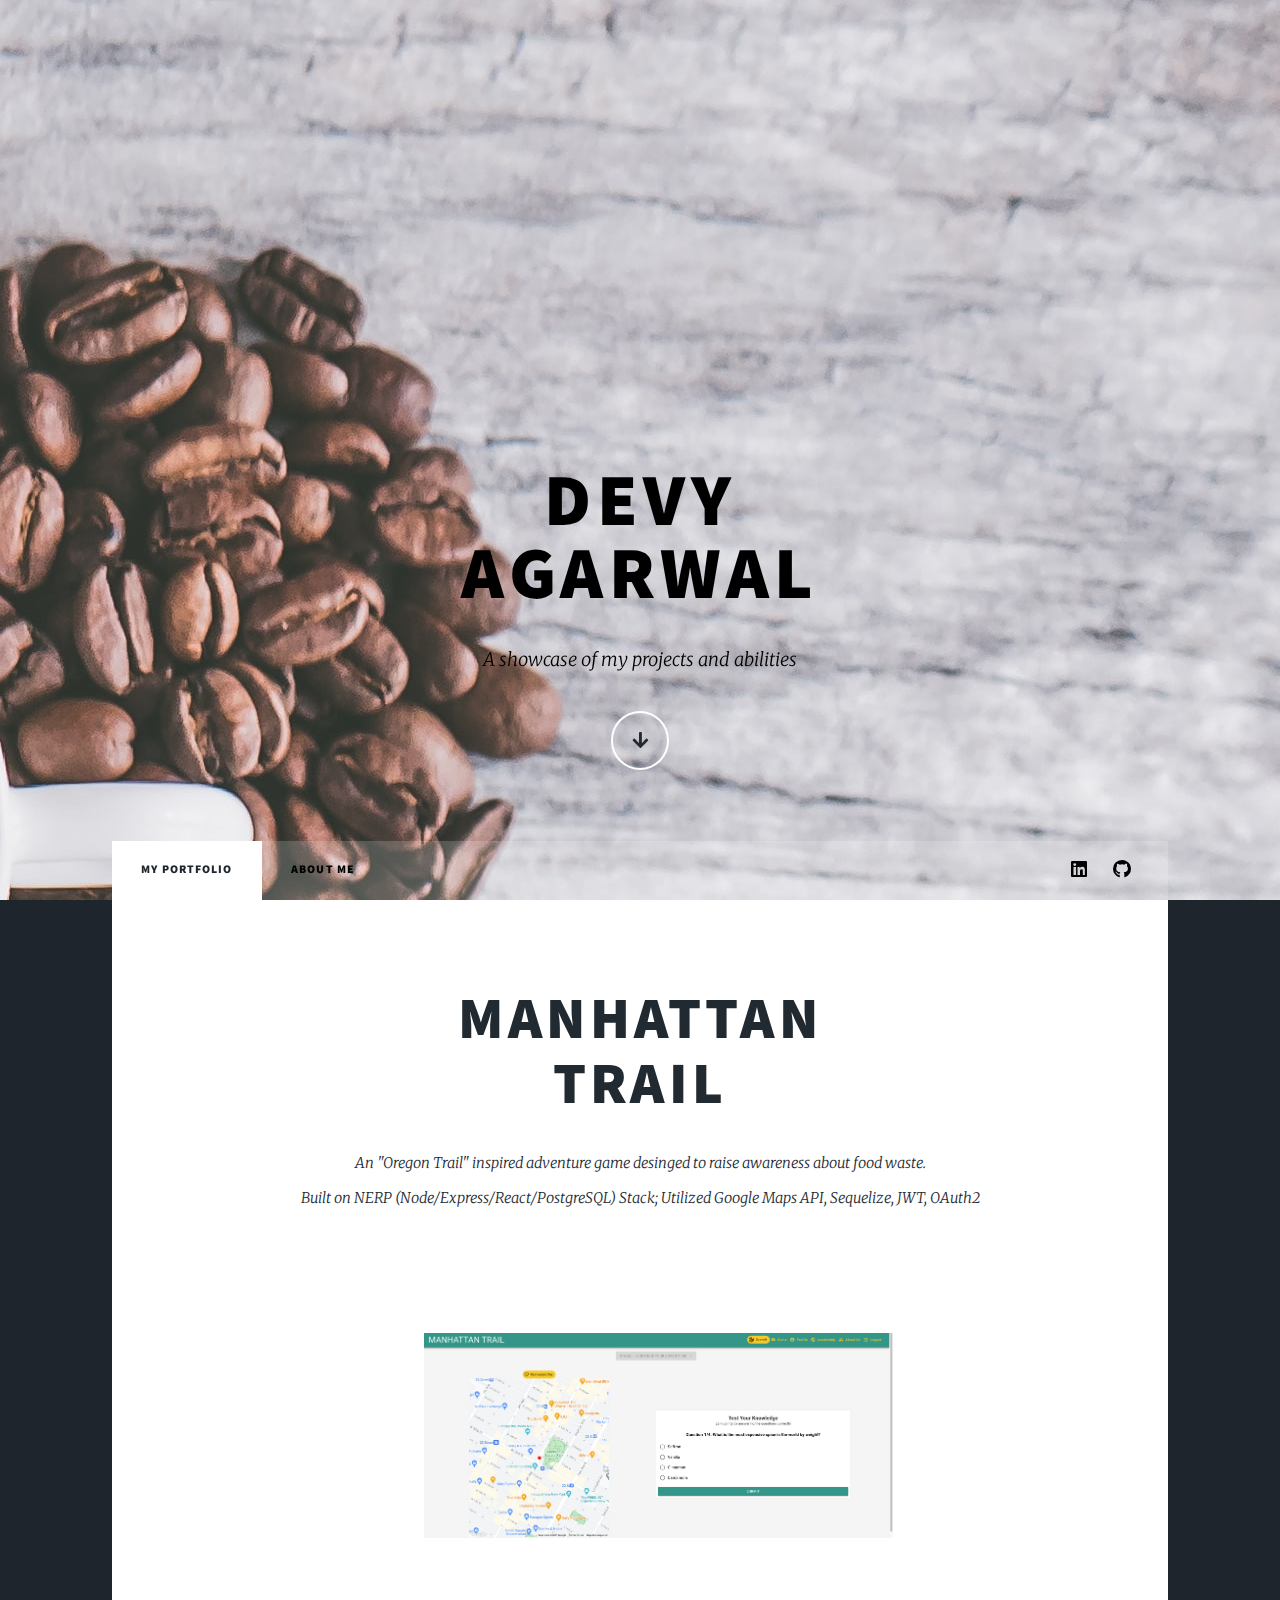
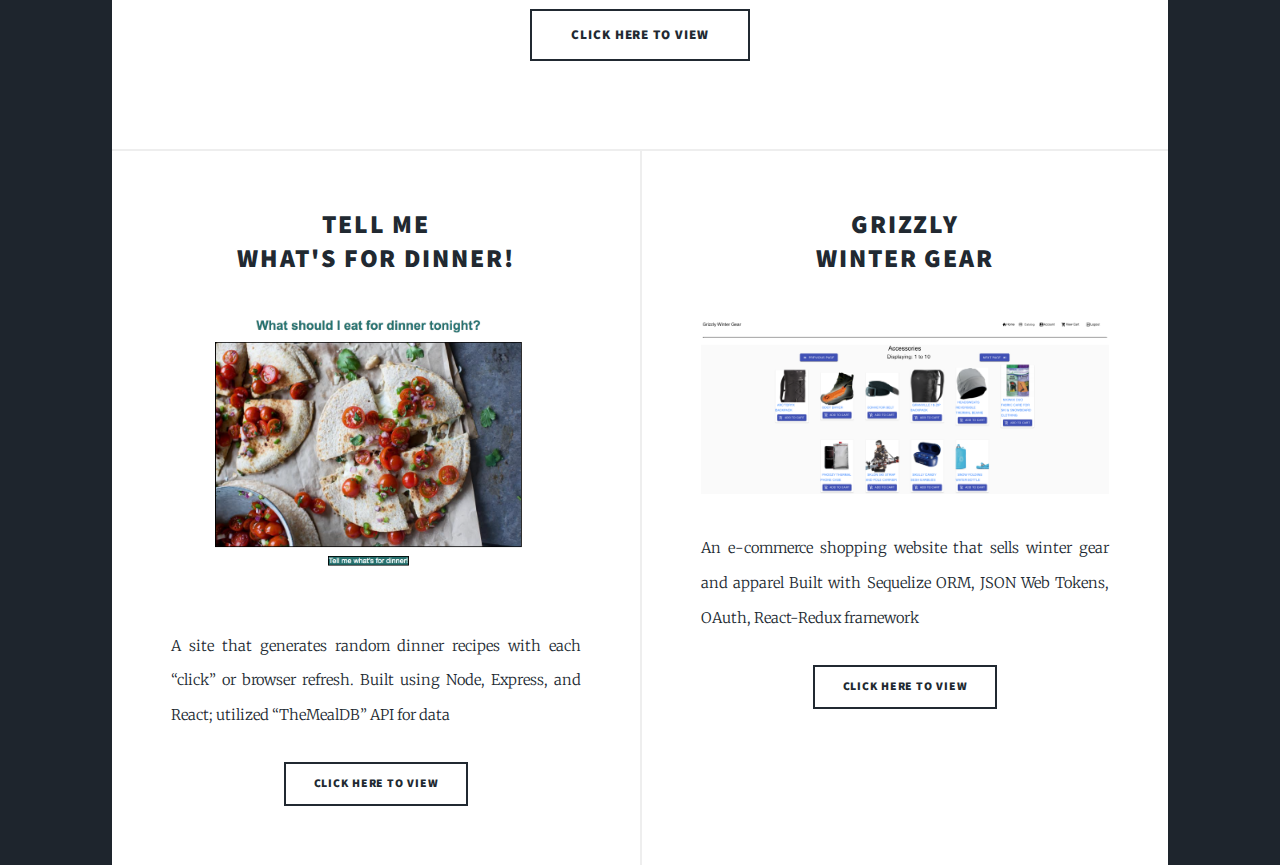
<file: index.html>
<!DOCTYPE HTML>

<html>
	<head>
		<title>Massively by HTML5 UP</title>
		<meta charset="utf-8" />
		<meta name="viewport" content="width=device-width, initial-scale=1, user-scalable=no" />
		<link rel="stylesheet" href="assets/css/main.css" />
		<noscript><link rel="stylesheet" href="assets/css/noscript.css" /></noscript>
	</head>
	<body class="is-preload">

		<!-- Wrapper -->
			<div id="wrapper" class="fade-in">

				<!-- Intro -->
					<div id="intro">
						<h1>Devy<br />
						Agarwal</h1>
						<p>A showcase of my projects and abilities </p>
						<ul class="actions">
							<li><a href="#header" class="button icon solid solo fa-arrow-down scrolly">Continue</a></li>
						</ul>
					</div>

				<!-- Header -->
					<!-- <header id="header">
						<a href="index.html" class="logo">Devy Agarwal</a>
					</header> -->

				<!-- Nav -->
					<nav id="nav">
						<ul class="links">
							<li class="active"><a href="index.html">My Portfolio</a></li>
							<li><a href="aboutme.html">About Me</a></li>
							<!-- <li><a href="elements.html"></a></li> -->
						</ul>
						<ul class="icons">
							<li><a href="https://www.linkedin.com/in/devyagarwal/" class="icon brands fa-linkedin">
								<span class="label">LinkedIn</span></a></li>

							<li><a href="https://github.com/devstah" class="icon brands fa-github"><span class="label">GitHub</span></a></li>
						</ul>
					</nav>

				<!-- Main -->
					<div id="main">

						<!-- Featured Post -->
							<article class="post featured">
								<header class="major">

									<h2>
										<!-- <a href="#">
											Manhattan <br />
									Trail
								</a> -->
								Manhattan <br /> Trail
								</h2>
									<p>An "Oregon Trail" inspired adventure game desinged to raise awareness about food waste. <br />Built on NERP (Node/Express/React/PostgreSQL) Stack; Utilized Google Maps API,
										Sequelize, JWT, OAuth2 <br />
									</p>
								</header>
								<a href="#" class="image main"><img src="images/manhattan-trail.png" alt="" /></a>
								<ul class="actions special">
									<li><a href="https://luderosa.herokuapp.com/login" class="button large">Click Here To View</a></li>
								</ul>
							</article>

						<!-- Posts -->
							<section class="posts">
								<article>
									<header>

										<h2>
											<!-- <a href="#">Tell me<br />
										what's for dinner!</a> -->
												Tell me <br /> what's for dinner!
									</h2>
									</header>
									<a href="#" class="image fit"><img src="images/dinner-randomizer.png" alt="" /></a>
									<p>A site that generates random dinner recipes with each “click” or browser refresh. Built using Node, Express, and React; utilized
										“TheMealDB” API for data
											</p>
									<ul class="actions special">
										<li><a href="https://find-dinner-updated.herokuapp.com/" class="button">Click Here to View</a></li>
									</ul>
								</article>
								<article>
									<header>

										<h2>
											<!-- <a href="#">Grizzly<br />
										Winter Gear</a> -->
									Grizzly <br /> Winter Gear
									</h2>
									</header>
									<a href="#" class="image fit"><img src="images/grizzly-winter-gear.png" alt="" /></a>
									<p>An e-commerce shopping website that sells winter gear and apparel Built with Sequelize ORM, JSON Web Tokens,
										OAuth, React-Redux framework
											 </p>
									<ul class="actions special">
										<li><a href="https://grizzly-winter-gear.herokuapp.com/home" class="button">Click Here to View</a></li>
									</ul>
								</article>

								<!-- <article>
									<header>
										<span class="date">April 18, 2017</span>
										<h2><a href="#">Ante mattis<br />
										interdum dolor</a></h2>
									</header>
									<a href="#" class="image fit"><img src="images/pic04.jpg" alt="" /></a>
									<p>Donec eget ex magna. Interdum et malesuada fames ac ante ipsum primis in faucibus. Pellentesque venenatis dolor imperdiet dolor mattis sagittis magna etiam.</p>
									<ul class="actions special">
										<li><a href="#" class="button">Full Story</a></li>
									</ul>
								</article>

								<article>
									<header>
										<span class="date">April 14, 2017</span>
										<h2><a href="#">Tempus sed<br />
										nulla imperdiet</a></h2>
									</header>
									<a href="#" class="image fit"><img src="images/pic05.jpg" alt="" /></a>
									<p>Donec eget ex magna. Interdum et malesuada fames ac ante ipsum primis in faucibus. Pellentesque venenatis dolor imperdiet dolor mattis sagittis magna etiam.</p>
									<ul class="actions special">
										<li><a href="#" class="button">Full Story</a></li>
									</ul>
								</article> -->


								<!-- <article>
									<header>
										<span class="date">April 11, 2017</span>
										<h2><a href="#">Odio magna<br />
										sed consectetur</a></h2>
									</header>
									<a href="#" class="image fit"><img src="images/pic06.jpg" alt="" /></a>
									<p>Donec eget ex magna. Interdum et malesuada fames ac ante ipsum primis in faucibus. Pellentesque venenatis dolor imperdiet dolor mattis sagittis magna etiam.</p>
									<ul class="actions special">
										<li><a href="#" class="button">Full Story</a></li>
									</ul>
								</article> -->

								<!-- <article>
									<header>
										<span class="date">April 7, 2017</span>
										<h2><a href="#">Augue lorem<br />
										primis vestibulum</a></h2>
									</header>
									<a href="#" class="image fit"><img src="images/pic07.jpg" alt="" /></a>
									<p>Donec eget ex magna. Interdum et malesuada fames ac ante ipsum primis in faucibus. Pellentesque venenatis dolor imperdiet dolor mattis sagittis magna etiam.</p>
									<ul class="actions special">
										<li><a href="#" class="button">Full Story</a></li>
									</ul>
								</article> -->


							</section>


					</div>


				<!-- Copyright -->
					<!-- <div id="copyright">
						<ul><li>&copy; Untitled</li><li>Design: <a href="https://html5up.net">HTML5 UP</a></li></ul>
					</div> -->

			</div>

		<!-- Scripts -->
			<script src="assets/js/jquery.min.js"></script>
			<script src="assets/js/jquery.scrollex.min.js"></script>
			<script src="assets/js/jquery.scrolly.min.js"></script>
			<script src="assets/js/browser.min.js"></script>
			<script src="assets/js/breakpoints.min.js"></script>
			<script src="assets/js/util.js"></script>
			<script src="assets/js/main.js"></script>

	</body>
</html>
</file>
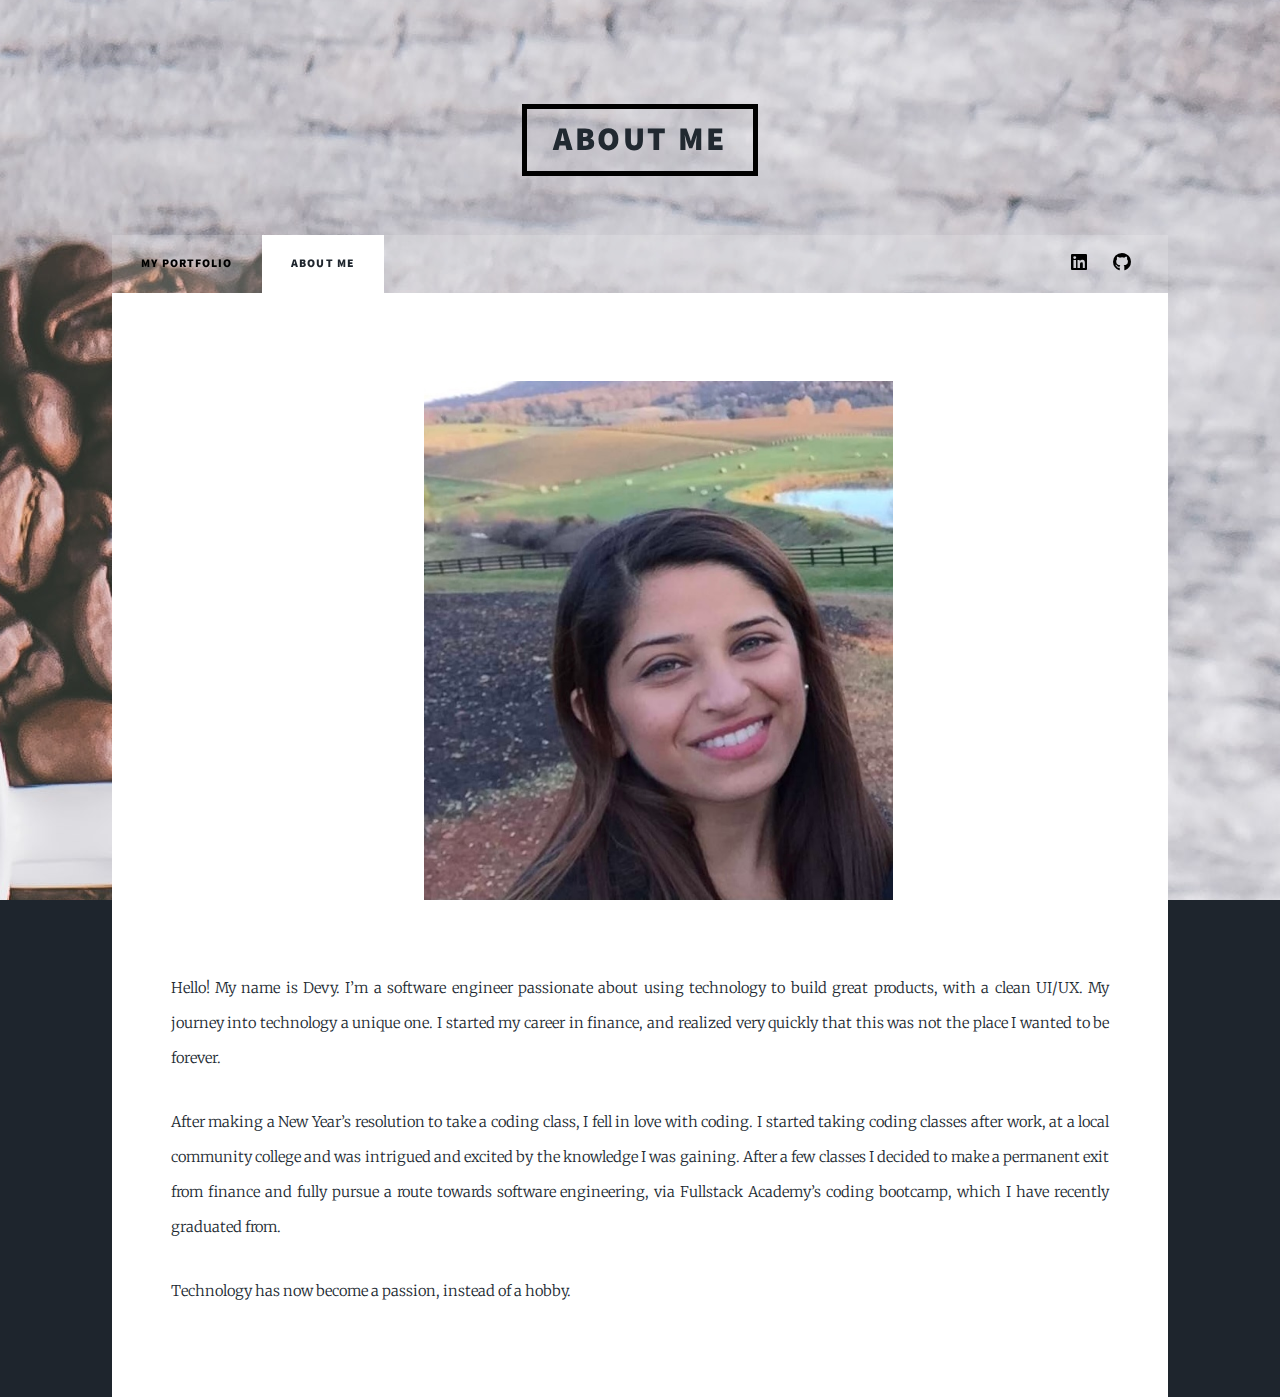
<file: aboutme.html>
<!DOCTYPE HTML>
<!--
	Massively by HTML5 UP
	html5up.net | @ajlkn
	Free for personal and commercial use under the CCA 3.0 license (html5up.net/license)
-->
<html>
	<head>
		<title>Generic Page - Massively by HTML5 UP</title>
		<meta charset="utf-8" />
		<meta name="viewport" content="width=device-width, initial-scale=1, user-scalable=no" />
		<link rel="stylesheet" href="assets/css/main.css" />
		<noscript><link rel="stylesheet" href="assets/css/noscript.css" /></noscript>
	</head>
	<body class="is-preload">

		<!-- Wrapper -->
			<div id="wrapper">


					<header id="header">
						<a href="aboutme.html" class="logo">About Me</a>
					</header>

				<!-- Nav -->
					<nav id="nav">

						<ul class="links">
							<li><a href="index.html">My Portfolio</a></li>
							<li class="active"><a href="aboutme.html">About Me</a></li>
							<!-- <li><a href="elements.html">Elements Reference</a></li> -->
						</ul>

						<ul class="icons">
							<li><a href="https://www.linkedin.com/in/devyagarwal/" class="icon brands fa-linkedin">
								<span class="label">LinkedIn</span></a></li>

							<li><a href="https://github.com/devstah" class="icon brands fa-github"><span class="label">GitHub</span></a></li>
						</ul>
					</nav>

				<!-- Main -->
					<div id="main">

						<!-- Post -->
							<section class="post">

							<!--	<header class="major">

									 <h1>My journey<br /> into Tech
									</h1> -->

									<!-- <p>Aenean ornare velit lacus varius enim ullamcorper proin aliquam<br />
									facilisis ante sed etiam magna interdum congue. Lorem ipsum dolor<br />
									amet nullam sed etiam veroeros.</p>

								</header> -->

								<div class="image main"><img src="images/prof.jpg" alt="" /></div>


								<p>Hello! My name is Devy. I’m a software engineer passionate about using technology to build great products, with a clean UI/UX. My journey into technology a unique one. I started my career in finance, and realized very quickly that this was not the place I wanted to be forever. </p>

								<p>After making a New Year’s resolution to take a coding class, I fell in love with coding. I started taking coding classes after work, at a local community college and was intrigued and excited by the knowledge I was gaining. After a few classes I decided to make a permanent exit from finance and fully pursue a route towards software engineering, via Fullstack Academy’s coding bootcamp, which I have recently graduated from.  </p>

								<p>Technology has now become a passion, instead of a hobby.
								</p>

							</section>

					</div>


				<!-- Copyright -->
					<!-- <div id="copyright">
						<ul><li>&copy; Untitled</li><li>Design: <a href="https://html5up.net">HTML5 UP</a></li></ul>
					</div> -->

			</div>

		<!-- Scripts -->
			<script src="assets/js/jquery.min.js"></script>
			<script src="assets/js/jquery.scrollex.min.js"></script>
			<script src="assets/js/jquery.scrolly.min.js"></script>
			<script src="assets/js/browser.min.js"></script>
			<script src="assets/js/breakpoints.min.js"></script>
			<script src="assets/js/util.js"></script>
			<script src="assets/js/main.js"></script>

	</body>
</html>
</file>
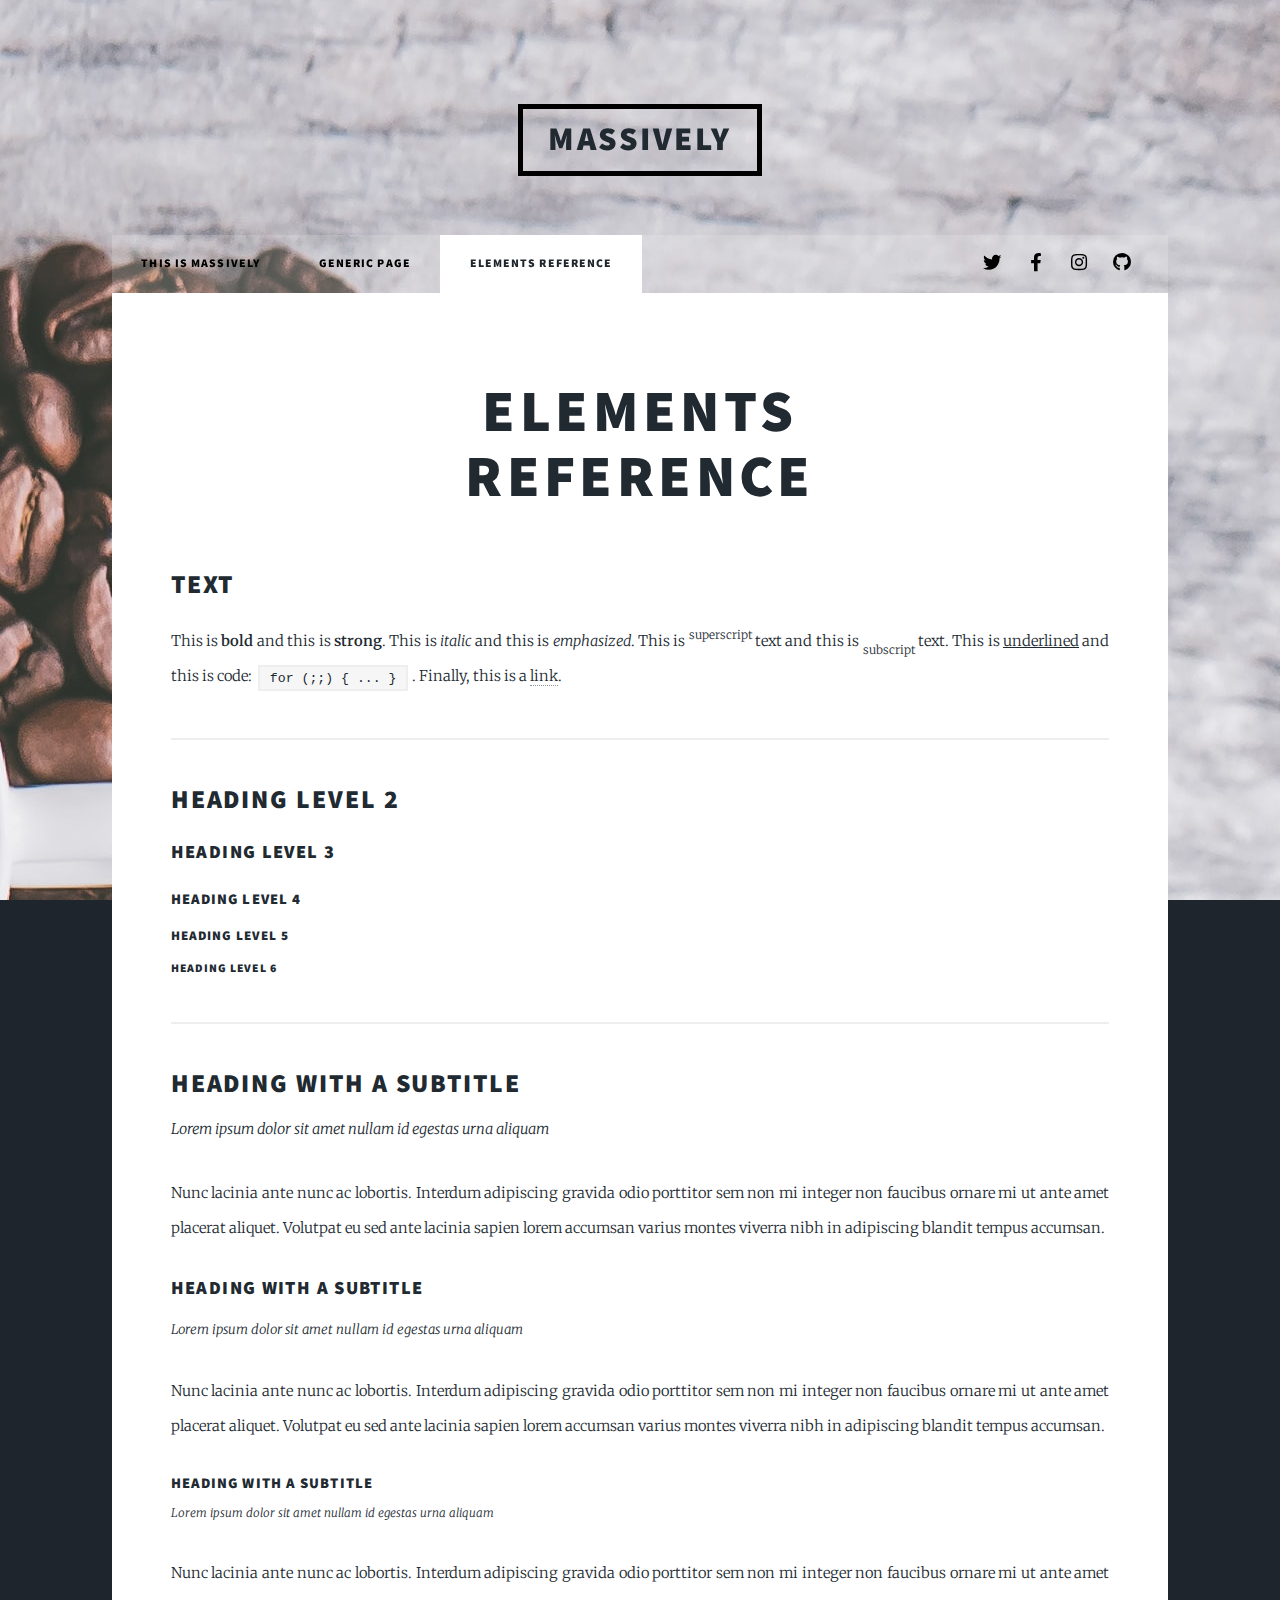
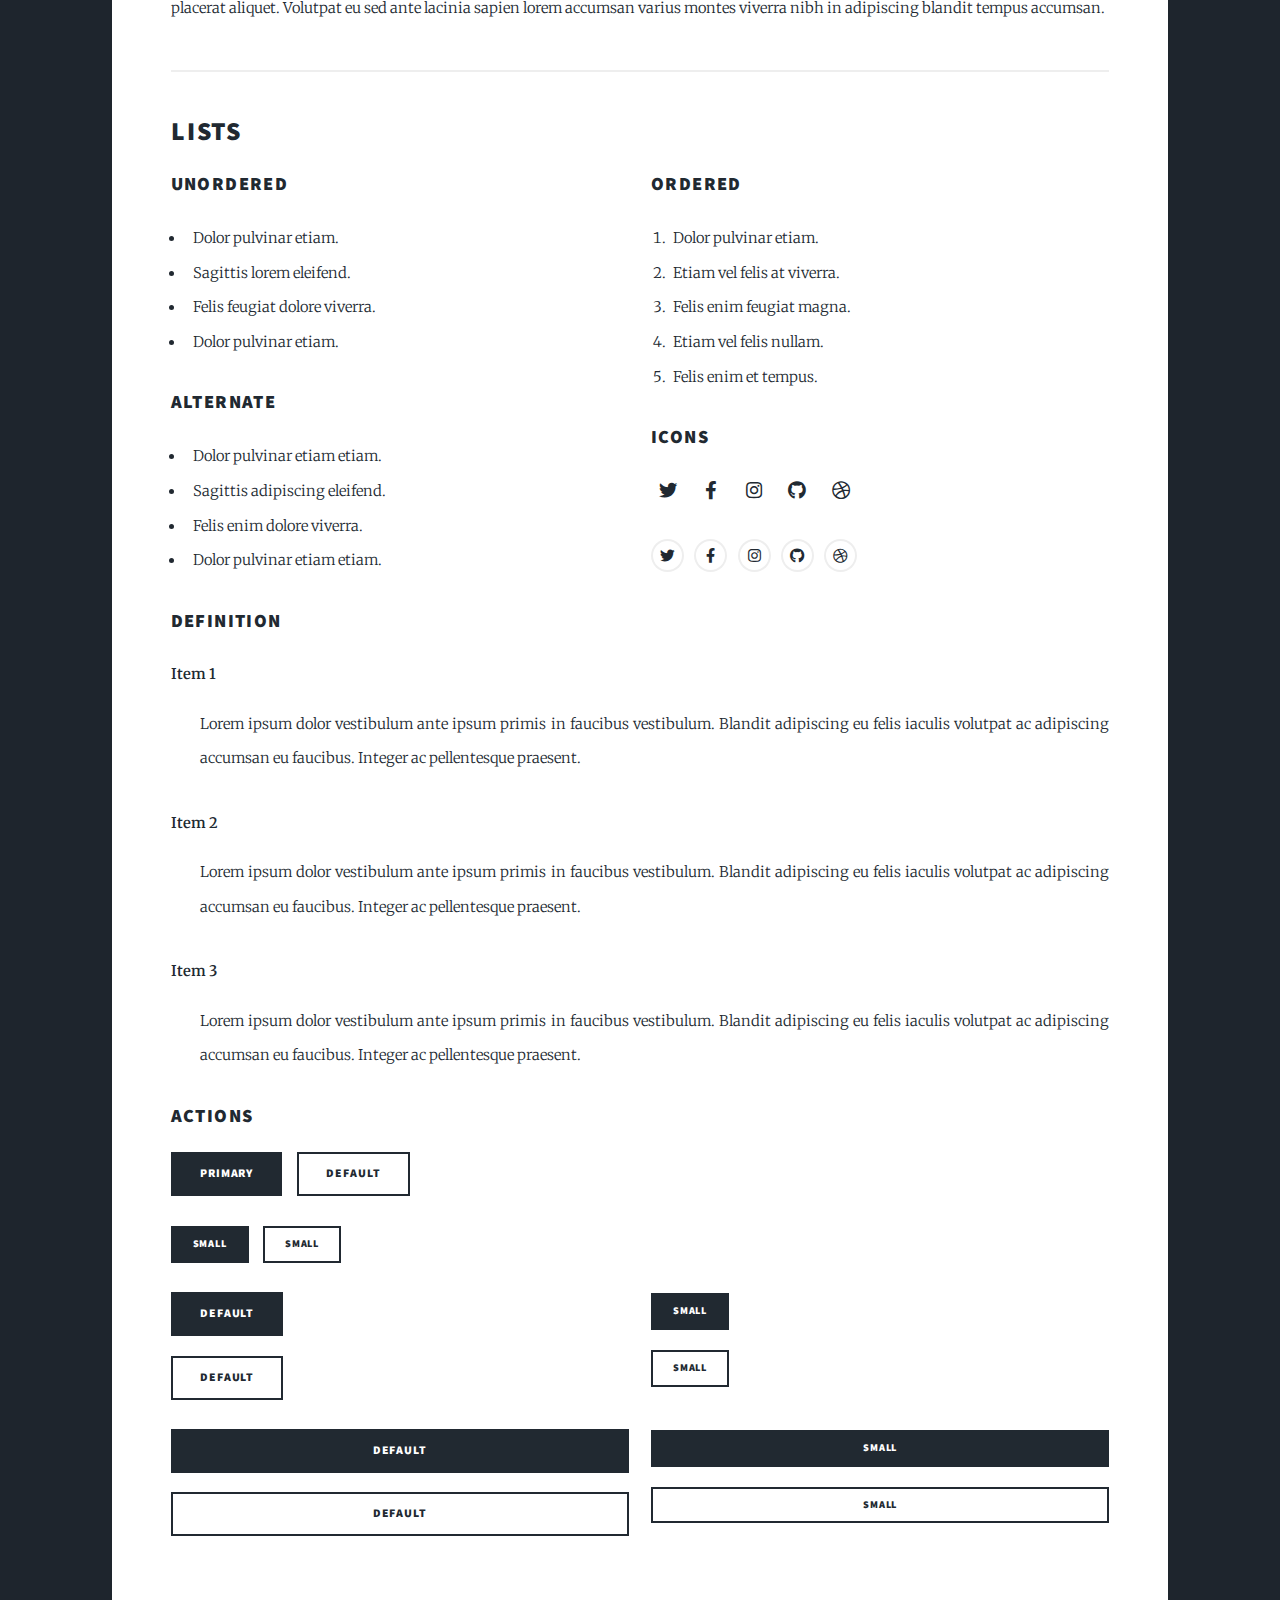
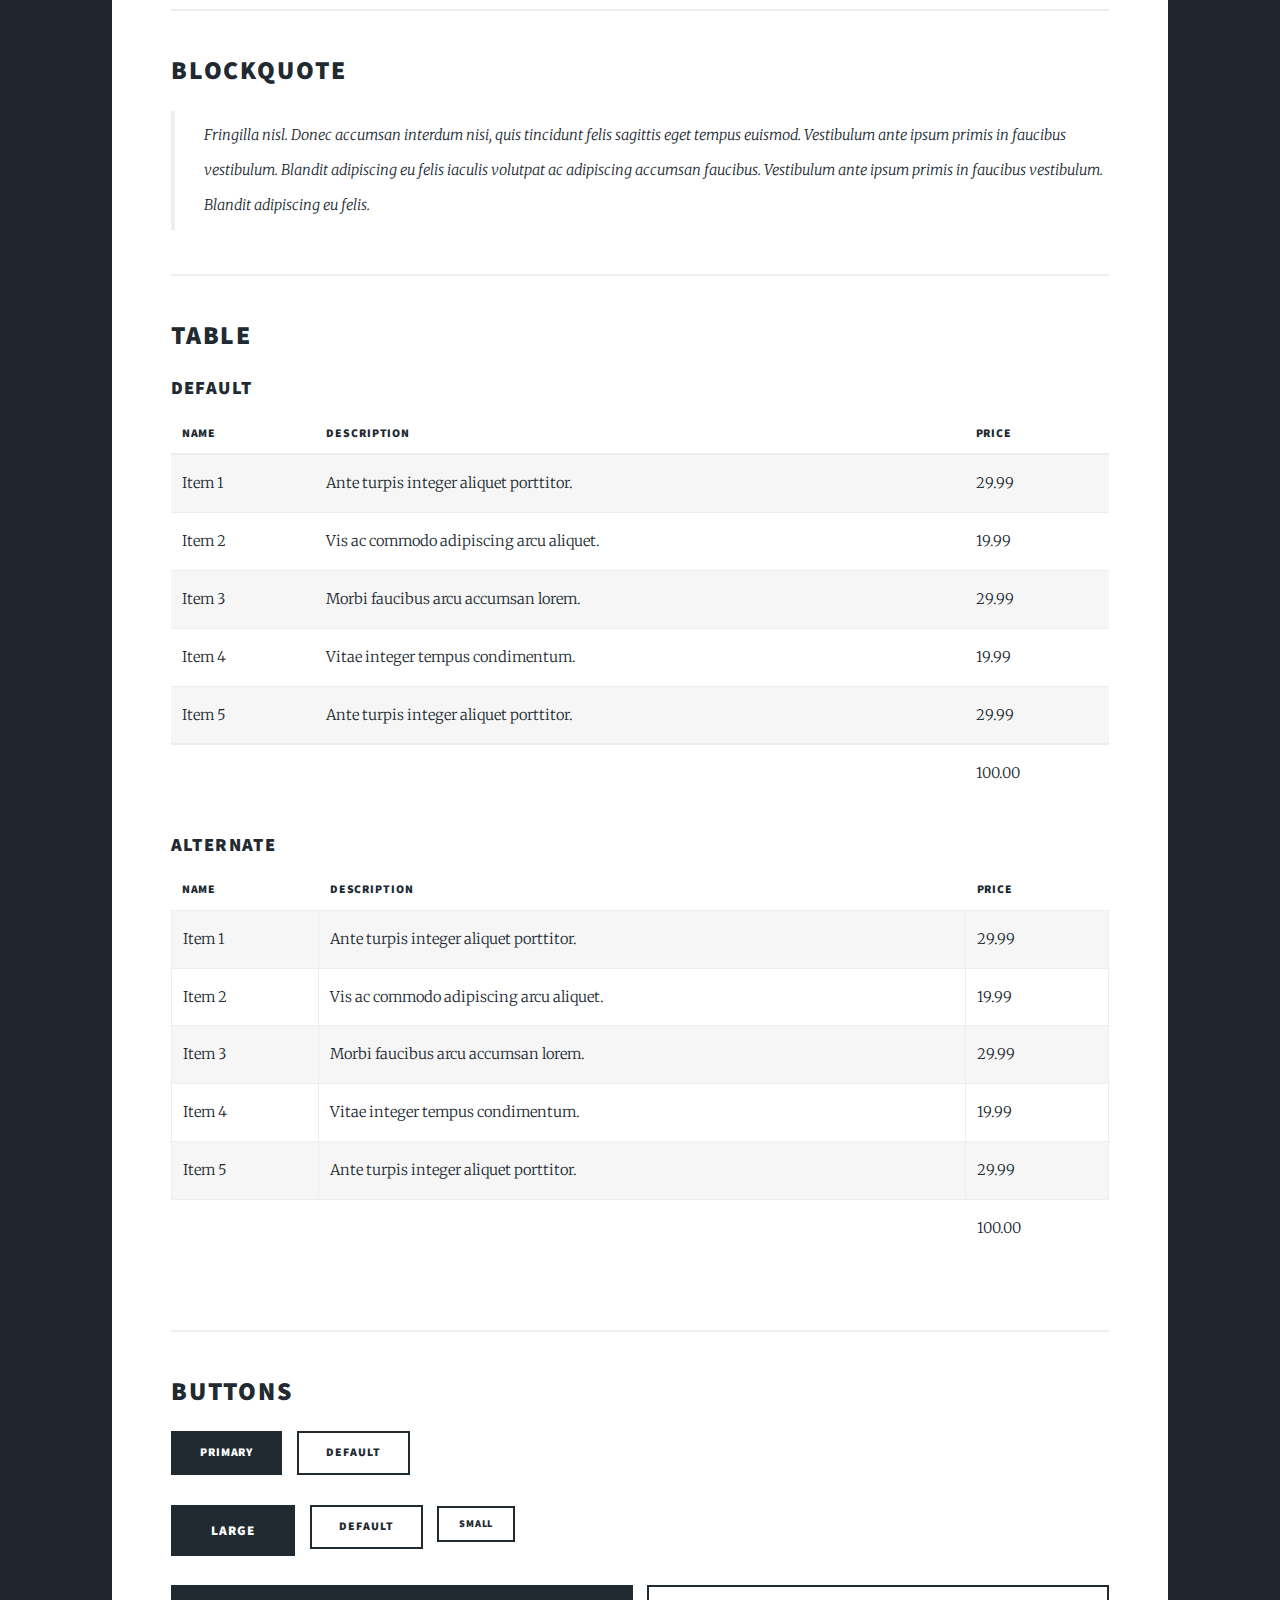
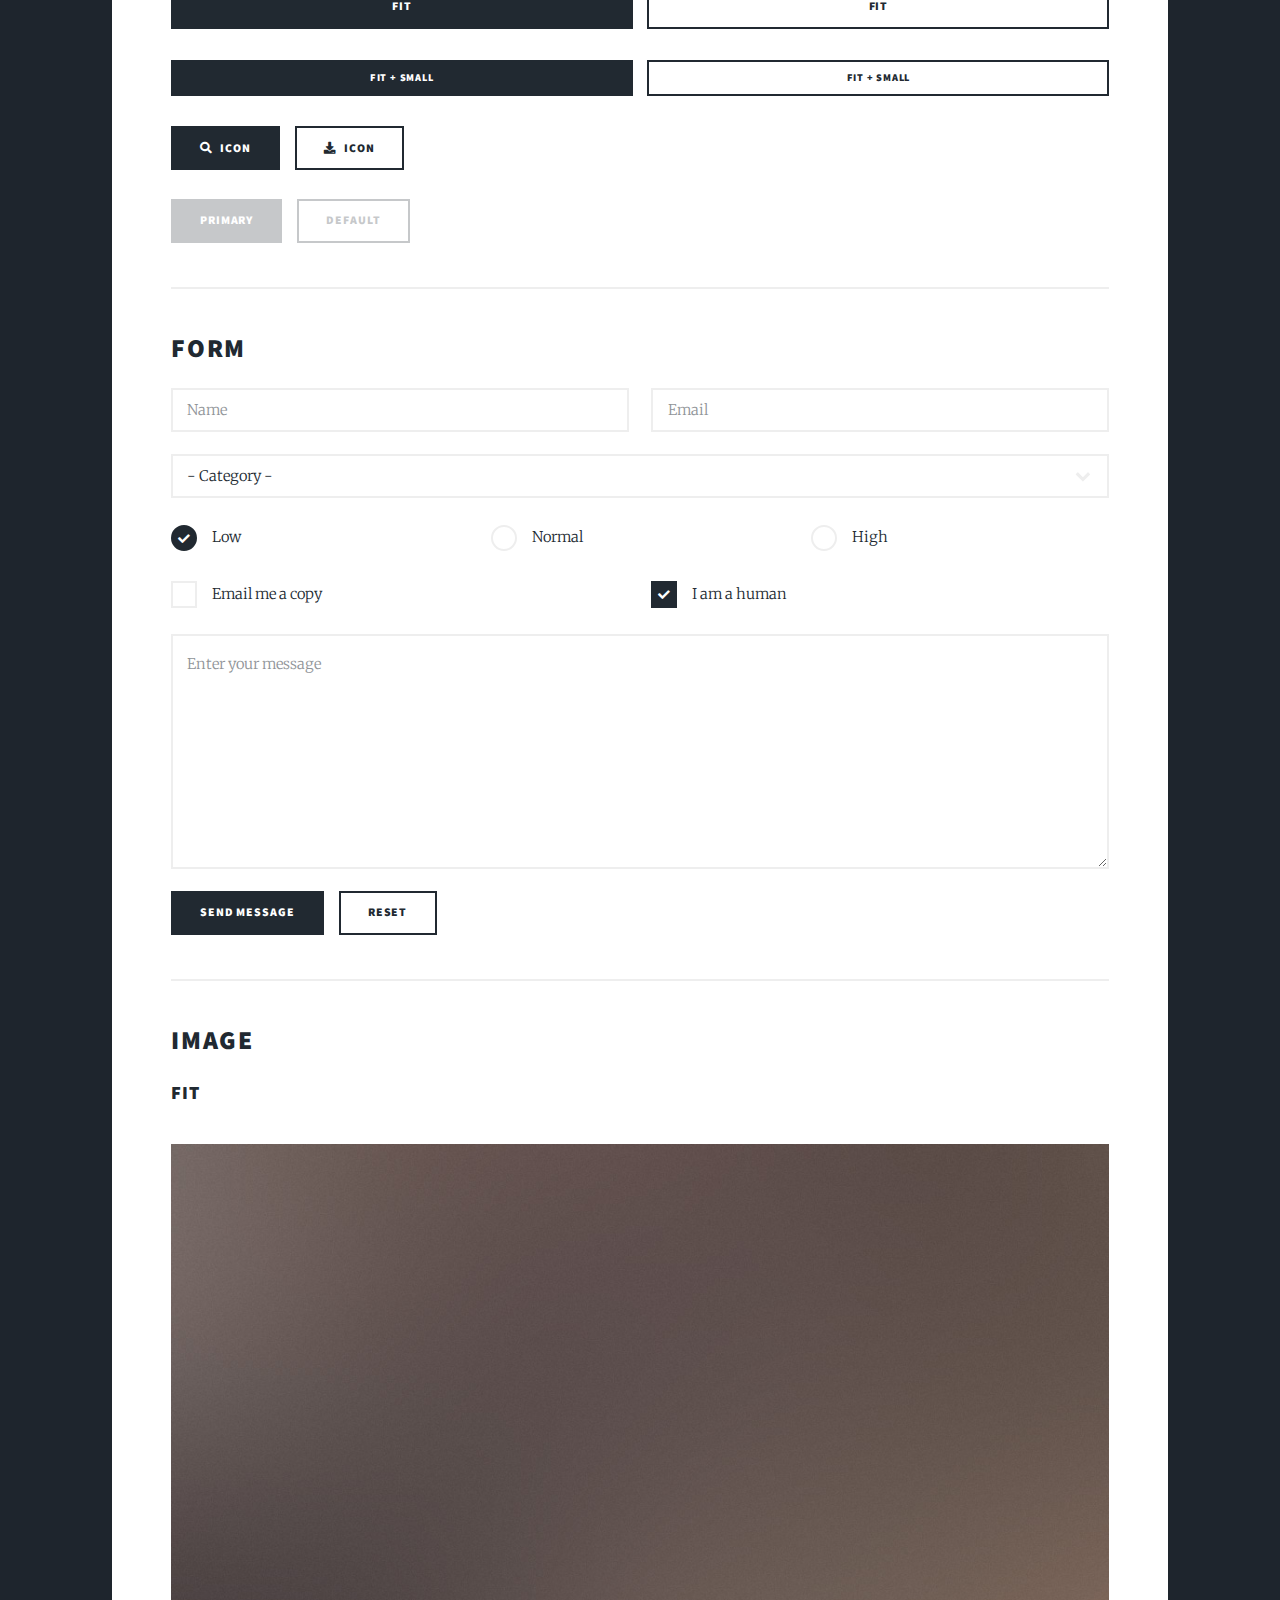
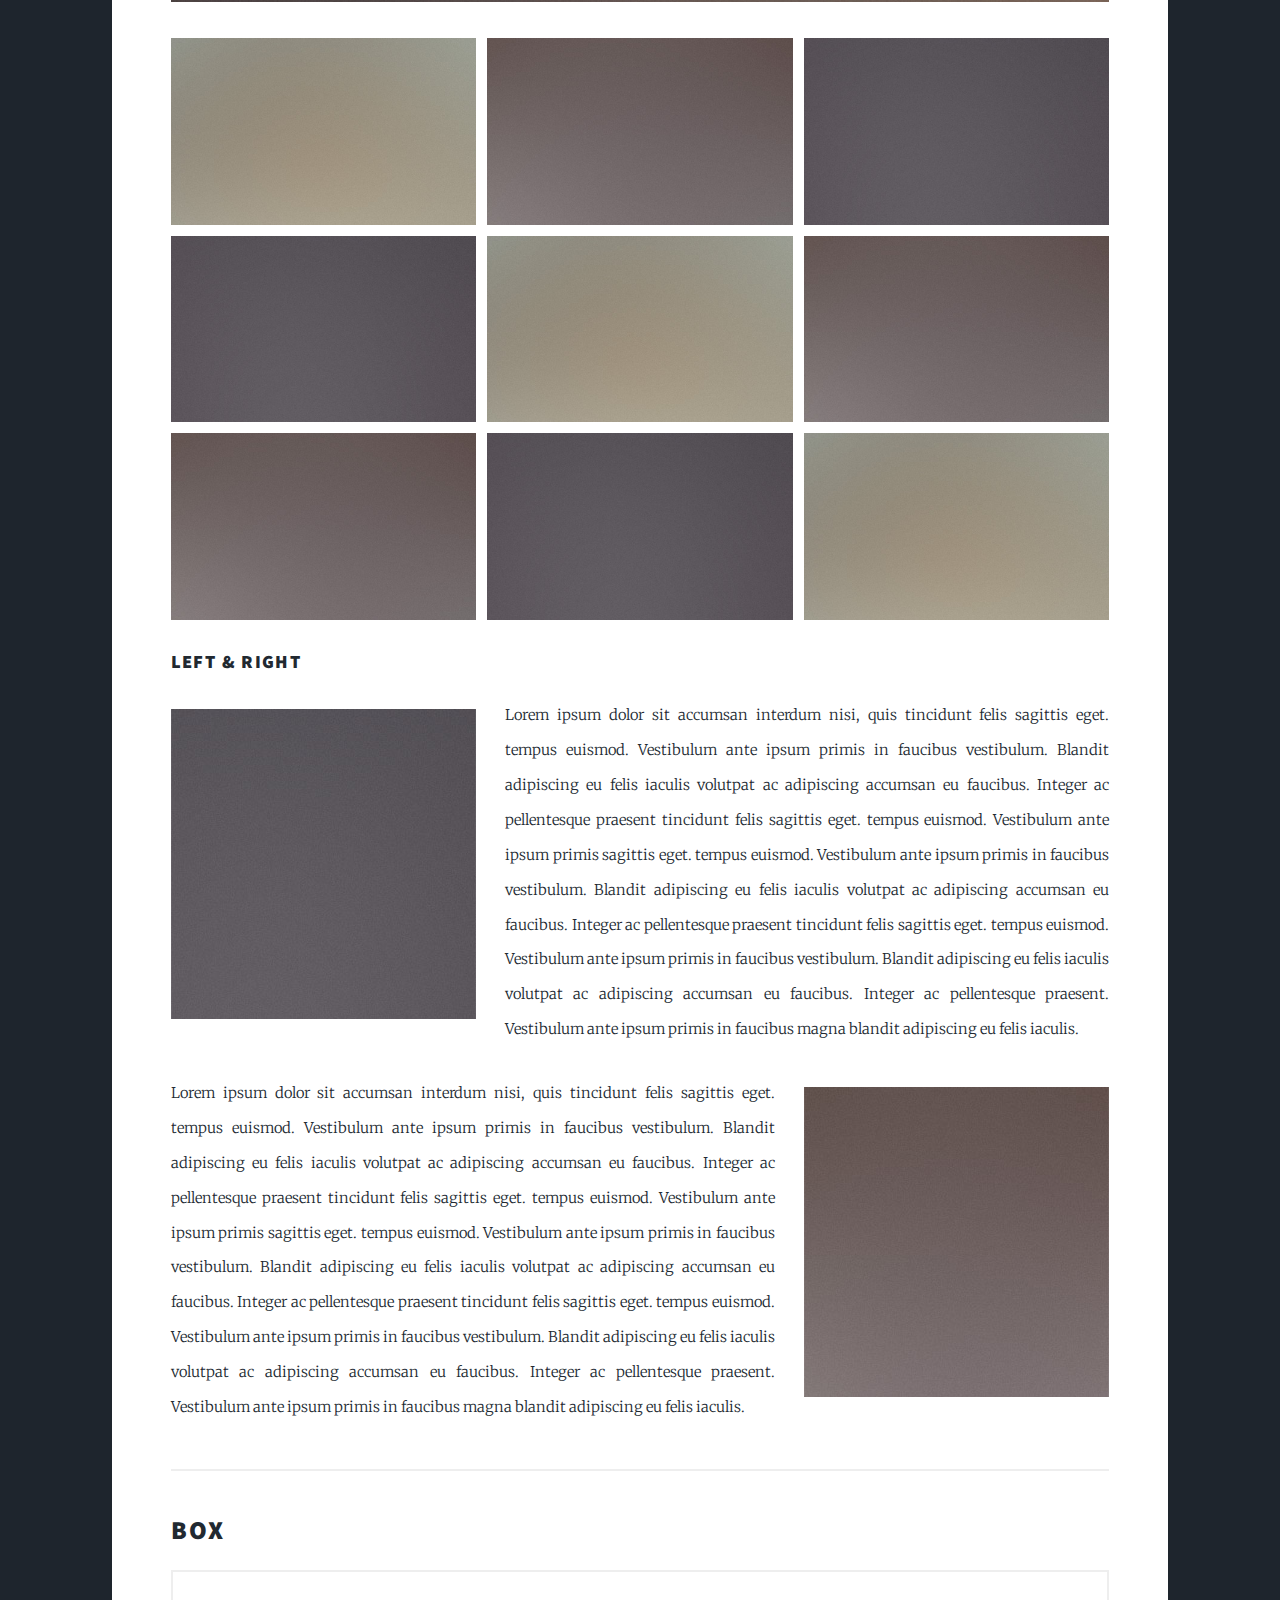
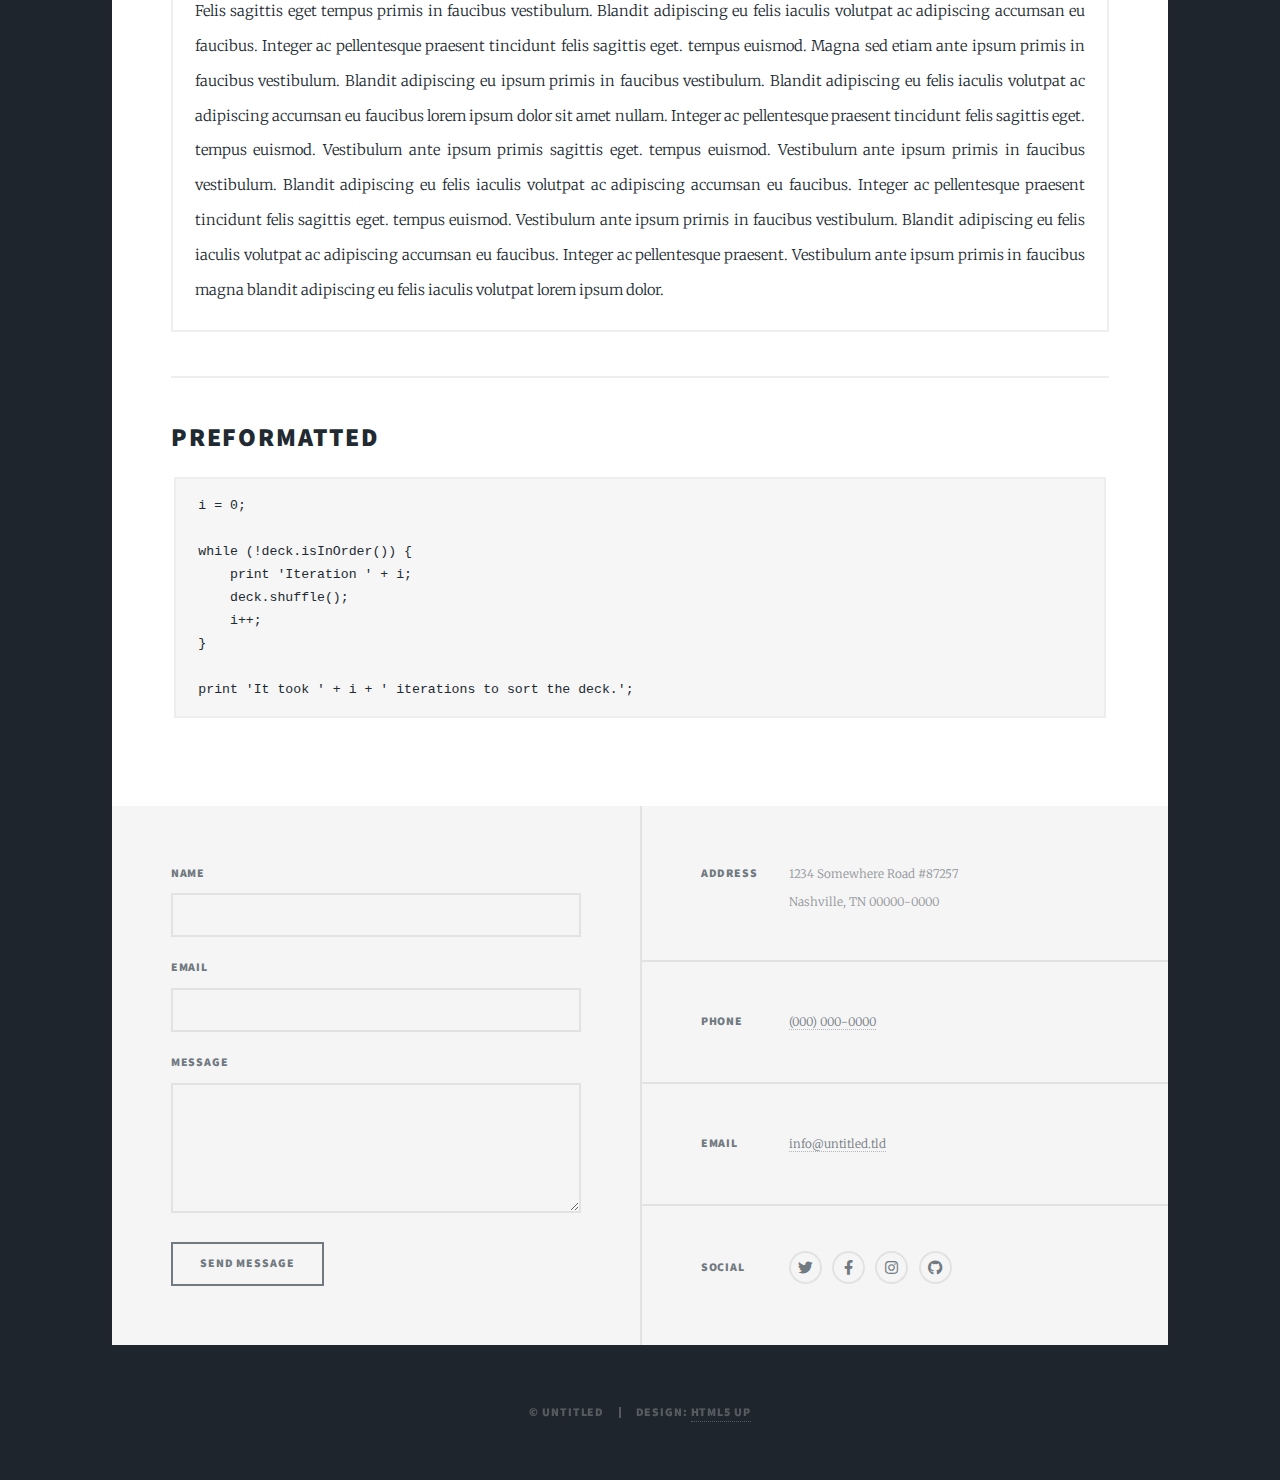
<file: elements.html>
<!DOCTYPE HTML>
<!--
	Massively by HTML5 UP
	html5up.net | @ajlkn
	Free for personal and commercial use under the CCA 3.0 license (html5up.net/license)
-->
<html>
	<head>
		<title>Elements Reference - Massively by HTML5 UP</title>
		<meta charset="utf-8" />
		<meta name="viewport" content="width=device-width, initial-scale=1, user-scalable=no" />
		<link rel="stylesheet" href="assets/css/main.css" />
		<noscript><link rel="stylesheet" href="assets/css/noscript.css" /></noscript>
	</head>
	<body class="is-preload">

		<!-- Wrapper -->
			<div id="wrapper">

				<!-- Header -->
					<header id="header">
						<a href="index.html" class="logo">Massively</a>
					</header>

				<!-- Nav -->
					<nav id="nav">
						<ul class="links">
							<li><a href="index.html">This is Massively</a></li>
							<li><a href="generic.html">Generic Page</a></li>
							<li class="active"><a href="elements.html">Elements Reference</a></li>
						</ul>
						<ul class="icons">
							<li><a href="#" class="icon brands fa-twitter"><span class="label">Twitter</span></a></li>
							<li><a href="#" class="icon brands fa-facebook-f"><span class="label">Facebook</span></a></li>
							<li><a href="#" class="icon brands fa-instagram"><span class="label">Instagram</span></a></li>
							<li><a href="#" class="icon brands fa-github"><span class="label">GitHub</span></a></li>
						</ul>
					</nav>

				<!-- Main -->
					<div id="main">

						<!-- Post -->
							<section class="post">
								<header class="major">
									<h1>Elements<br />
									Reference</h1>
								</header>

								<!-- Text stuff -->
									<h2>Text</h2>
									<p>This is <b>bold</b> and this is <strong>strong</strong>. This is <i>italic</i> and this is <em>emphasized</em>.
									This is <sup>superscript</sup> text and this is <sub>subscript</sub> text.
									This is <u>underlined</u> and this is code: <code>for (;;) { ... }</code>.
									Finally, this is a <a href="#">link</a>.</p>
									<hr />
									<h2>Heading Level 2</h2>
									<h3>Heading Level 3</h3>
									<h4>Heading Level 4</h4>
									<h5>Heading Level 5</h5>
									<h6>Heading Level 6</h6>
									<hr />
									<header>
										<h2>Heading with a Subtitle</h2>
										<p>Lorem ipsum dolor sit amet nullam id egestas urna aliquam</p>
									</header>
									<p>Nunc lacinia ante nunc ac lobortis. Interdum adipiscing gravida odio porttitor sem non mi integer non faucibus ornare mi ut ante amet placerat aliquet. Volutpat eu sed ante lacinia sapien lorem accumsan varius montes viverra nibh in adipiscing blandit tempus accumsan.</p>
									<header>
										<h3>Heading with a Subtitle</h3>
										<p>Lorem ipsum dolor sit amet nullam id egestas urna aliquam</p>
									</header>
									<p>Nunc lacinia ante nunc ac lobortis. Interdum adipiscing gravida odio porttitor sem non mi integer non faucibus ornare mi ut ante amet placerat aliquet. Volutpat eu sed ante lacinia sapien lorem accumsan varius montes viverra nibh in adipiscing blandit tempus accumsan.</p>
									<header>
										<h4>Heading with a Subtitle</h4>
										<p>Lorem ipsum dolor sit amet nullam id egestas urna aliquam</p>
									</header>
									<p>Nunc lacinia ante nunc ac lobortis. Interdum adipiscing gravida odio porttitor sem non mi integer non faucibus ornare mi ut ante amet placerat aliquet. Volutpat eu sed ante lacinia sapien lorem accumsan varius montes viverra nibh in adipiscing blandit tempus accumsan.</p>

									<hr />

								<!-- Lists -->
									<h2>Lists</h2>
									<div class="row">
										<div class="col-6 col-12-small">

											<h3>Unordered</h3>
											<ul>
												<li>Dolor pulvinar etiam.</li>
												<li>Sagittis lorem eleifend.</li>
												<li>Felis feugiat dolore viverra.</li>
												<li>Dolor pulvinar etiam.</li>
											</ul>

											<h3>Alternate</h3>
											<ul class="alt">
												<li>Dolor pulvinar etiam etiam.</li>
												<li>Sagittis adipiscing eleifend.</li>
												<li>Felis enim dolore viverra.</li>
												<li>Dolor pulvinar etiam etiam.</li>
											</ul>

										</div>
										<div class="col-6 col-12-small">

											<h3>Ordered</h3>
											<ol>
												<li>Dolor pulvinar etiam.</li>
												<li>Etiam vel felis at viverra.</li>
												<li>Felis enim feugiat magna.</li>
												<li>Etiam vel felis nullam.</li>
												<li>Felis enim et tempus.</li>
											</ol>

											<h3>Icons</h3>
											<ul class="icons">
												<li><a href="#" class="icon brands fa-twitter"><span class="label">Twitter</span></a></li>
												<li><a href="#" class="icon brands fa-facebook-f"><span class="label">Facebook</span></a></li>
												<li><a href="#" class="icon brands fa-instagram"><span class="label">Instagram</span></a></li>
												<li><a href="#" class="icon brands fa-github"><span class="label">Github</span></a></li>
												<li><a href="#" class="icon brands fa-dribbble"><span class="label">Dribbble</span></a></li>
											</ul>
											<ul class="icons alt">
												<li><a href="#" class="icon brands alt fa-twitter"><span class="label">Twitter</span></a></li>
												<li><a href="#" class="icon brands alt fa-facebook-f"><span class="label">Facebook</span></a></li>
												<li><a href="#" class="icon brands alt fa-instagram"><span class="label">Instagram</span></a></li>
												<li><a href="#" class="icon brands alt fa-github"><span class="label">Github</span></a></li>
												<li><a href="#" class="icon brands alt fa-dribbble"><span class="label">Dribbble</span></a></li>
											</ul>

										</div>
									</div>
									<h3>Definition</h3>
									<dl>
										<dt>Item 1</dt>
										<dd>
											<p>Lorem ipsum dolor vestibulum ante ipsum primis in faucibus vestibulum. Blandit adipiscing eu felis iaculis volutpat ac adipiscing accumsan eu faucibus. Integer ac pellentesque praesent.</p>
										</dd>
										<dt>Item 2</dt>
										<dd>
											<p>Lorem ipsum dolor vestibulum ante ipsum primis in faucibus vestibulum. Blandit adipiscing eu felis iaculis volutpat ac adipiscing accumsan eu faucibus. Integer ac pellentesque praesent.</p>
										</dd>
										<dt>Item 3</dt>
										<dd>
											<p>Lorem ipsum dolor vestibulum ante ipsum primis in faucibus vestibulum. Blandit adipiscing eu felis iaculis volutpat ac adipiscing accumsan eu faucibus. Integer ac pellentesque praesent.</p>
										</dd>
									</dl>

									<h3>Actions</h3>
									<ul class="actions">
										<li><a href="#" class="button primary">Primary</a></li>
										<li><a href="#" class="button">Default</a></li>
									</ul>
									<ul class="actions small">
										<li><a href="#" class="button primary small">Small</a></li>
										<li><a href="#" class="button small">Small</a></li>
									</ul>
									<div class="row">
										<div class="col-6 col-12-small">
											<ul class="actions stacked">
												<li><a href="#" class="button primary">Default</a></li>
												<li><a href="#" class="button">Default</a></li>
											</ul>
										</div>
										<div class="col-6 col-12-small">
											<ul class="actions stacked">
												<li><a href="#" class="button primary small">Small</a></li>
												<li><a href="#" class="button small">Small</a></li>
											</ul>
										</div>
									</div>
									<div class="row">
										<div class="col-6 col-12-small">
											<ul class="actions stacked">
												<li><a href="#" class="button primary fit">Default</a></li>
												<li><a href="#" class="button fit">Default</a></li>
											</ul>
										</div>
										<div class="col-6 col-12-small">
											<ul class="actions stacked">
												<li><a href="#" class="button primary small fit">Small</a></li>
												<li><a href="#" class="button small fit">Small</a></li>
											</ul>
										</div>
									</div>

									<hr />

								<!-- Blockquote -->
									<h2>Blockquote</h2>
									<blockquote>Fringilla nisl. Donec accumsan interdum nisi, quis tincidunt felis sagittis eget tempus euismod. Vestibulum ante ipsum primis in faucibus vestibulum. Blandit adipiscing eu felis iaculis volutpat ac adipiscing accumsan faucibus. Vestibulum ante ipsum primis in faucibus vestibulum. Blandit adipiscing eu felis.</blockquote>

									<hr />

								<!-- Table -->
									<h2>Table</h2>

									<h3>Default</h3>
									<div class="table-wrapper">
										<table>
											<thead>
												<tr>
													<th>Name</th>
													<th>Description</th>
													<th>Price</th>
												</tr>
											</thead>
											<tbody>
												<tr>
													<td>Item 1</td>
													<td>Ante turpis integer aliquet porttitor.</td>
													<td>29.99</td>
												</tr>
												<tr>
													<td>Item 2</td>
													<td>Vis ac commodo adipiscing arcu aliquet.</td>
													<td>19.99</td>
												</tr>
												<tr>
													<td>Item 3</td>
													<td> Morbi faucibus arcu accumsan lorem.</td>
													<td>29.99</td>
												</tr>
												<tr>
													<td>Item 4</td>
													<td>Vitae integer tempus condimentum.</td>
													<td>19.99</td>
												</tr>
												<tr>
													<td>Item 5</td>
													<td>Ante turpis integer aliquet porttitor.</td>
													<td>29.99</td>
												</tr>
											</tbody>
											<tfoot>
												<tr>
													<td colspan="2"></td>
													<td>100.00</td>
												</tr>
											</tfoot>
										</table>
									</div>

									<h3>Alternate</h3>
									<div class="table-wrapper">
										<table class="alt">
											<thead>
												<tr>
													<th>Name</th>
													<th>Description</th>
													<th>Price</th>
												</tr>
											</thead>
											<tbody>
												<tr>
													<td>Item 1</td>
													<td>Ante turpis integer aliquet porttitor.</td>
													<td>29.99</td>
												</tr>
												<tr>
													<td>Item 2</td>
													<td>Vis ac commodo adipiscing arcu aliquet.</td>
													<td>19.99</td>
												</tr>
												<tr>
													<td>Item 3</td>
													<td> Morbi faucibus arcu accumsan lorem.</td>
													<td>29.99</td>
												</tr>
												<tr>
													<td>Item 4</td>
													<td>Vitae integer tempus condimentum.</td>
													<td>19.99</td>
												</tr>
												<tr>
													<td>Item 5</td>
													<td>Ante turpis integer aliquet porttitor.</td>
													<td>29.99</td>
												</tr>
											</tbody>
											<tfoot>
												<tr>
													<td colspan="2"></td>
													<td>100.00</td>
												</tr>
											</tfoot>
										</table>
									</div>

									<hr />

								<!-- Buttons -->
									<h2>Buttons</h2>
									<ul class="actions">
										<li><a href="#" class="button primary">Primary</a></li>
										<li><a href="#" class="button">Default</a></li>
									</ul>
									<ul class="actions">
										<li><a href="#" class="button primary large">Large</a></li>
										<li><a href="#" class="button">Default</a></li>
										<li><a href="#" class="button small">Small</a></li>
									</ul>
									<ul class="actions fit">
										<li><a href="#" class="button primary fit">Fit</a></li>
										<li><a href="#" class="button fit">Fit</a></li>
									</ul>
									<ul class="actions fit small">
										<li><a href="#" class="button primary fit small">Fit + Small</a></li>
										<li><a href="#" class="button fit small">Fit + Small</a></li>
									</ul>
									<ul class="actions">
										<li><a href="#" class="button primary icon solid fa-search">Icon</a></li>
										<li><a href="#" class="button icon solid fa-download">Icon</a></li>
									</ul>
									<ul class="actions">
										<li><span class="button primary disabled">Primary</span></li>
										<li><span class="button disabled">Default</span></li>
									</ul>

									<hr />

								<!-- Form -->
									<h2>Form</h2>

									<form method="post" action="#">
										<div class="row gtr-uniform">
											<div class="col-6 col-12-xsmall">
												<input type="text" name="demo-name" id="demo-name" value="" placeholder="Name" />
											</div>
											<div class="col-6 col-12-xsmall">
												<input type="email" name="demo-email" id="demo-email" value="" placeholder="Email" />
											</div>
											<!-- Break -->
											<div class="col-12">
												<select name="demo-category" id="demo-category">
													<option value="">- Category -</option>
													<option value="1">Manufacturing</option>
													<option value="1">Shipping</option>
													<option value="1">Administration</option>
													<option value="1">Human Resources</option>
												</select>
											</div>
											<!-- Break -->
											<div class="col-4 col-12-small">
												<input type="radio" id="demo-priority-low" name="demo-priority" checked>
												<label for="demo-priority-low">Low</label>
											</div>
											<div class="col-4 col-12-small">
												<input type="radio" id="demo-priority-normal" name="demo-priority">
												<label for="demo-priority-normal">Normal</label>
											</div>
											<div class="col-4 col-12-small">
												<input type="radio" id="demo-priority-high" name="demo-priority">
												<label for="demo-priority-high">High</label>
											</div>
											<!-- Break -->
											<div class="col-6 col-12-small">
												<input type="checkbox" id="demo-copy" name="demo-copy">
												<label for="demo-copy">Email me a copy</label>
											</div>
											<div class="col-6 col-12-small">
												<input type="checkbox" id="demo-human" name="demo-human" checked>
												<label for="demo-human">I am a human</label>
											</div>
											<!-- Break -->
											<div class="col-12">
												<textarea name="demo-message" id="demo-message" placeholder="Enter your message" rows="6"></textarea>
											</div>
											<!-- Break -->
											<div class="col-12">
												<ul class="actions">
													<li><input type="submit" value="Send Message" class="primary" /></li>
													<li><input type="reset" value="Reset" /></li>
												</ul>
											</div>
										</div>
									</form>

									<hr />

								<!-- Image -->
									<h2>Image</h2>

									<h3>Fit</h3>
									<span class="image fit"><img src="images/pic01.jpg" alt="" /></span>
									<div class="box alt">
										<div class="row gtr-50 gtr-uniform">
											<div class="col-4"><span class="image fit"><img src="images/pic02.jpg" alt="" /></span></div>
											<div class="col-4"><span class="image fit"><img src="images/pic03.jpg" alt="" /></span></div>
											<div class="col-4"><span class="image fit"><img src="images/pic04.jpg" alt="" /></span></div>
											<!-- Break -->
											<div class="col-4"><span class="image fit"><img src="images/pic04.jpg" alt="" /></span></div>
											<div class="col-4"><span class="image fit"><img src="images/pic02.jpg" alt="" /></span></div>
											<div class="col-4"><span class="image fit"><img src="images/pic03.jpg" alt="" /></span></div>
											<!-- Break -->
											<div class="col-4"><span class="image fit"><img src="images/pic03.jpg" alt="" /></span></div>
											<div class="col-4"><span class="image fit"><img src="images/pic04.jpg" alt="" /></span></div>
											<div class="col-4"><span class="image fit"><img src="images/pic02.jpg" alt="" /></span></div>
										</div>
									</div>

									<h3>Left &amp; Right</h3>
									<p><span class="image left"><img src="images/pic08.jpg" alt="" /></span>Lorem ipsum dolor sit accumsan interdum nisi, quis tincidunt felis sagittis eget. tempus euismod. Vestibulum ante ipsum primis in faucibus vestibulum. Blandit adipiscing eu felis iaculis volutpat ac adipiscing accumsan eu faucibus. Integer ac pellentesque praesent tincidunt felis sagittis eget. tempus euismod. Vestibulum ante ipsum primis sagittis eget. tempus euismod. Vestibulum ante ipsum primis in faucibus vestibulum. Blandit adipiscing eu felis iaculis volutpat ac adipiscing accumsan eu faucibus. Integer ac pellentesque praesent tincidunt felis sagittis eget. tempus euismod. Vestibulum ante ipsum primis in faucibus vestibulum. Blandit adipiscing eu felis iaculis volutpat ac adipiscing accumsan eu faucibus. Integer ac pellentesque praesent. Vestibulum ante ipsum primis in faucibus magna blandit adipiscing eu felis iaculis.</p>
									<p><span class="image right"><img src="images/pic09.jpg" alt="" /></span>Lorem ipsum dolor sit accumsan interdum nisi, quis tincidunt felis sagittis eget. tempus euismod. Vestibulum ante ipsum primis in faucibus vestibulum. Blandit adipiscing eu felis iaculis volutpat ac adipiscing accumsan eu faucibus. Integer ac pellentesque praesent tincidunt felis sagittis eget. tempus euismod. Vestibulum ante ipsum primis sagittis eget. tempus euismod. Vestibulum ante ipsum primis in faucibus vestibulum. Blandit adipiscing eu felis iaculis volutpat ac adipiscing accumsan eu faucibus. Integer ac pellentesque praesent tincidunt felis sagittis eget. tempus euismod. Vestibulum ante ipsum primis in faucibus vestibulum. Blandit adipiscing eu felis iaculis volutpat ac adipiscing accumsan eu faucibus. Integer ac pellentesque praesent. Vestibulum ante ipsum primis in faucibus magna blandit adipiscing eu felis iaculis.</p>

									<hr />

								<!-- Box -->
									<h2>Box</h2>
									<div class="box">
										<p>Felis sagittis eget tempus primis in faucibus vestibulum. Blandit adipiscing eu felis iaculis volutpat ac adipiscing accumsan eu faucibus. Integer ac pellentesque praesent tincidunt felis sagittis eget. tempus euismod. Magna sed etiam ante ipsum primis in faucibus vestibulum. Blandit adipiscing eu ipsum primis in faucibus vestibulum. Blandit adipiscing eu felis iaculis volutpat ac adipiscing accumsan eu faucibus lorem ipsum dolor sit amet nullam. Integer ac pellentesque praesent tincidunt felis sagittis eget. tempus euismod. Vestibulum ante ipsum primis sagittis eget. tempus euismod. Vestibulum ante ipsum primis in faucibus vestibulum. Blandit adipiscing eu felis iaculis volutpat ac adipiscing accumsan eu faucibus. Integer ac pellentesque praesent tincidunt felis sagittis eget. tempus euismod. Vestibulum ante ipsum primis in faucibus vestibulum. Blandit adipiscing eu felis iaculis volutpat ac adipiscing accumsan eu faucibus. Integer ac pellentesque praesent. Vestibulum ante ipsum primis in faucibus magna blandit adipiscing eu felis iaculis volutpat lorem ipsum dolor.</p>
									</div>

									<hr />

								<!-- Preformatted Code -->
									<h2>Preformatted</h2>
									<pre><code>i = 0;

while (!deck.isInOrder()) {
    print 'Iteration ' + i;
    deck.shuffle();
    i++;
}

print 'It took ' + i + ' iterations to sort the deck.';
</code></pre>

							</section>

					</div>

				<!-- Footer -->
					<footer id="footer">
						<section>
							<form method="post" action="#">
								<div class="fields">
									<div class="field">
										<label for="name">Name</label>
										<input type="text" name="name" id="name" />
									</div>
									<div class="field">
										<label for="email">Email</label>
										<input type="text" name="email" id="email" />
									</div>
									<div class="field">
										<label for="message">Message</label>
										<textarea name="message" id="message" rows="3"></textarea>
									</div>
								</div>
								<ul class="actions">
									<li><input type="submit" value="Send Message" /></li>
								</ul>
							</form>
						</section>
						<section class="split contact">
							<section class="alt">
								<h3>Address</h3>
								<p>1234 Somewhere Road #87257<br />
								Nashville, TN 00000-0000</p>
							</section>
							<section>
								<h3>Phone</h3>
								<p><a href="#">(000) 000-0000</a></p>
							</section>
							<section>
								<h3>Email</h3>
								<p><a href="#">info@untitled.tld</a></p>
							</section>
							<section>
								<h3>Social</h3>
								<ul class="icons alt">
									<li><a href="#" class="icon brands alt fa-twitter"><span class="label">Twitter</span></a></li>
									<li><a href="#" class="icon brands alt fa-facebook-f"><span class="label">Facebook</span></a></li>
									<li><a href="#" class="icon brands alt fa-instagram"><span class="label">Instagram</span></a></li>
									<li><a href="#" class="icon brands alt fa-github"><span class="label">GitHub</span></a></li>
								</ul>
							</section>
						</section>
					</footer>

				<!-- Copyright -->
					<div id="copyright">
						<ul><li>&copy; Untitled</li><li>Design: <a href="https://html5up.net">HTML5 UP</a></li></ul>
					</div>

			</div>

		<!-- Scripts -->
			<script src="assets/js/jquery.min.js"></script>
			<script src="assets/js/jquery.scrollex.min.js"></script>
			<script src="assets/js/jquery.scrolly.min.js"></script>
			<script src="assets/js/browser.min.js"></script>
			<script src="assets/js/breakpoints.min.js"></script>
			<script src="assets/js/util.js"></script>
			<script src="assets/js/main.js"></script>

	</body>
</html>
</file>
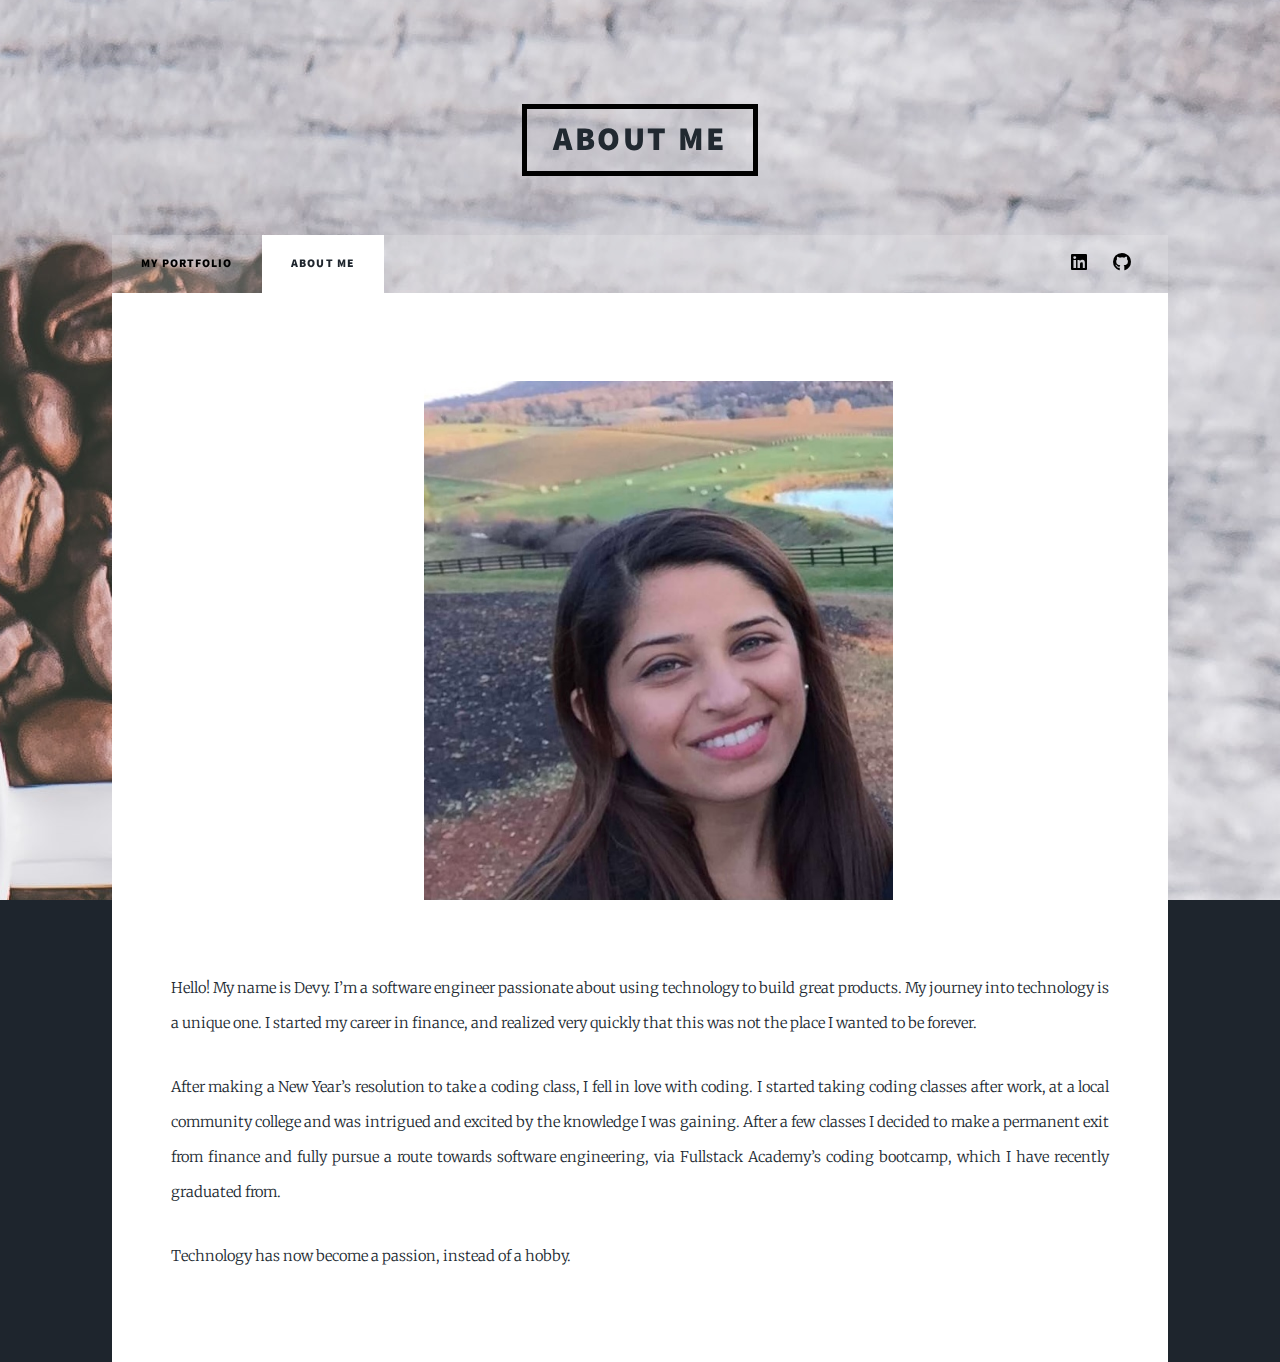
<file: generic.html>
<!DOCTYPE HTML>
<!--
	Massively by HTML5 UP
	html5up.net | @ajlkn
	Free for personal and commercial use under the CCA 3.0 license (html5up.net/license)
-->
<html>
	<head>
		<title>Generic Page - Massively by HTML5 UP</title>
		<meta charset="utf-8" />
		<meta name="viewport" content="width=device-width, initial-scale=1, user-scalable=no" />
		<link rel="stylesheet" href="assets/css/main.css" />
		<noscript><link rel="stylesheet" href="assets/css/noscript.css" /></noscript>
	</head>
	<body class="is-preload">

		<!-- Wrapper -->
			<div id="wrapper">


					<header id="header">
						<a href="aboutme.html" class="logo">About Me</a>
					</header>

				<!-- Nav -->
					<nav id="nav">

						<ul class="links">
							<li><a href="index.html">My Portfolio</a></li>
							<li class="active"><a href="aboutme.html">About Me</a></li>
							<!-- <li><a href="elements.html">Elements Reference</a></li> -->
						</ul>

						<ul class="icons">
							<li><a href="https://www.linkedin.com/in/devyagarwal/" class="icon brands fa-linkedin">
								<span class="label">LinkedIn</span></a></li>

							<li><a href="https://github.com/devstah" class="icon brands fa-github"><span class="label">GitHub</span></a></li>
						</ul>
					</nav>

				<!-- Main -->
					<div id="main">

						<!-- Post -->
							<section class="post">

							<!--	<header class="major">

									 <h1>My journey<br /> into Tech
									</h1> -->

									<!-- <p>Aenean ornare velit lacus varius enim ullamcorper proin aliquam<br />
									facilisis ante sed etiam magna interdum congue. Lorem ipsum dolor<br />
									amet nullam sed etiam veroeros.</p>

								</header> -->

								<div class="image main"><img src="images/prof.jpg" alt="" /></div>


								<p>Hello! My name is Devy. I’m a software engineer passionate about using technology to build great products. My journey into technology is a unique one. I started my career in finance, and realized very quickly that this was not the place I wanted to be forever. </p>

								<p>After making a New Year’s resolution to take a coding class, I fell in love with coding. I started taking coding classes after work, at a local community college and was intrigued and excited by the knowledge I was gaining. After a few classes I decided to make a permanent exit from finance and fully pursue a route towards software engineering, via Fullstack Academy’s coding bootcamp, which I have recently graduated from.  </p>

								<p>Technology has now become a passion, instead of a hobby.
								</p>

							</section>

					</div>


				<!-- Copyright -->
					<!-- <div id="copyright">
						<ul><li>&copy; Untitled</li><li>Design: <a href="https://html5up.net">HTML5 UP</a></li></ul>
					</div> -->

			</div>

		<!-- Scripts -->
			<script src="assets/js/jquery.min.js"></script>
			<script src="assets/js/jquery.scrollex.min.js"></script>
			<script src="assets/js/jquery.scrolly.min.js"></script>
			<script src="assets/js/browser.min.js"></script>
			<script src="assets/js/breakpoints.min.js"></script>
			<script src="assets/js/util.js"></script>
			<script src="assets/js/main.js"></script>

	</body>
</html>
</file>
<file: assets/css/main.css>
@import url(fontawesome-all.min.css);
@import url("https://fonts.googleapis.com/css?family=Merriweather:300,700,300italic,700italic|Source+Sans+Pro:900");

/*
	Massively by HTML5 UP
	html5up.net | @ajlkn
	Free for personal and commercial use under the CCA 3.0 license (html5up.net/license)
*/

html, body, div, span, applet, object,
iframe, h1, h2, h3, h4, h5, h6, p, blockquote,
pre, a, abbr, acronym, address, big, cite,
code, del, dfn, em, img, ins, kbd, q, s, samp,
small, strike, strong, sub, sup, tt, var, b,
u, i, center, dl, dt, dd, ol, ul, li, fieldset,
form, label, legend, table, caption, tbody,
tfoot, thead, tr, th, td, article, aside,
canvas, details, embed, figure, figcaption,
footer, header, hgroup, menu, nav, output, ruby,
section, summary, time, mark, audio, video {
	margin: 0;
	padding: 0;
	border: 0;
	font-size: 100%;
	font: inherit;
	vertical-align: baseline;}

article, aside, details, figcaption, figure,
footer, header, hgroup, menu, nav, section {
	display: block;}

body {
	line-height: 1;
}

ol, ul {
	list-style: none;
}

blockquote, q {
	quotes: none;
}

	blockquote:before, blockquote:after, q:before, q:after {
		content: '';
		content: none;
	}

table {
	border-collapse: collapse;
	border-spacing: 0;
}

body {
	-webkit-text-size-adjust: none;
}

mark {
	background-color: transparent;
	color: inherit;
}

input::-moz-focus-inner {
	border: 0;
	padding: 0;
}

input, select, textarea {
	-moz-appearance: none;
	-webkit-appearance: none;
	-ms-appearance: none;
	appearance: none;
}

/* Basic */

	@-ms-viewport {
		width: device-width;
	}

	body {
		-ms-overflow-style: scrollbar;
	}

	@media screen and (max-width: 480px) {

		html, body {
			min-width: 320px;
		}

	}

	html {
		box-sizing: border-box;
	}

	*, *:before, *:after {
		box-sizing: inherit;
	}

	body {
		background-color: #1e252d;
	}

		body.is-preload *, body.is-preload *:before, body.is-preload *:after {
			-moz-animation: none !important;
			-webkit-animation: none !important;
			-ms-animation: none !important;
			animation: none !important;
			-moz-transition: none !important;
			-webkit-transition: none !important;
			-ms-transition: none !important;
			transition: none !important;
		}

/* Type */

	html {
		font-size: 16pt;
	}

		@media screen and (max-width: 1680px) {

			html {
				font-size: 12pt;
			}

		}

		@media screen and (max-width: 1280px) {

			html {
				font-size: 11pt;
			}

		}

		@media screen and (max-width: 360px) {

			html {
				font-size: 10pt;
			}

		}

	body {
		color: #212931;
	}

	body, input, select, textarea {
		font-family: "Merriweather", Georgia, serif;
		font-weight: 300;
		font-size: 1rem;
		line-height: 2.375;
	}

	a {
		-moz-transition: color 0.2s ease-in-out, background-color 0.2s ease-in-out, border-color 0.2s ease-in-out, box-shadow 0.2s ease-in-out;
		-webkit-transition: color 0.2s ease-in-out, background-color 0.2s ease-in-out, border-color 0.2s ease-in-out, box-shadow 0.2s ease-in-out;
		-ms-transition: color 0.2s ease-in-out, background-color 0.2s ease-in-out, border-color 0.2s ease-in-out, box-shadow 0.2s ease-in-out;
		transition: color 0.2s ease-in-out, background-color 0.2s ease-in-out, border-color 0.2s ease-in-out, box-shadow 0.2s ease-in-out;
		border-bottom: dotted 1px;
		text-decoration: none;
	}

		a:hover {
			border-bottom-color: transparent;
		}

	strong, b {
		font-weight: 600;
	}

	em, i {
		font-style: italic;
	}

	p {
		text-align: justify;
		margin: 0 0 2rem 0;
	}

	h1, h2, h3, h4, h5, h6 {
		font-family: "Source Sans Pro", Helvetica, sans-serif;
		font-weight: 900;
		line-height: 1.5;
		letter-spacing: 0.075em;
		text-transform: uppercase;
		margin: 0 0 1rem 0;
	}

		h1 a, h2 a, h3 a, h4 a, h5 a, h6 a {
			border-bottom: 0;
			color: inherit;
			text-decoration: none;
		}

	h1 {
		font-size: 4rem;
		line-height: 1.1;
		margin: 0 0 2rem 0;
	}

	h2 {
		font-size: 1.75rem;
		line-height: 1.3;
		margin: 0 0 1.5rem 0;
	}

	h3 {
		font-size: 1.25rem;
		margin: 0 0 1.5rem 0;
	}

	h4 {
		font-size: 1rem;
	}

	h5 {
		font-size: 0.9rem;
	}

	h6 {
		font-size: 0.8rem;
	}

	sub {
		font-size: 0.8rem;
		position: relative;
		top: 0.5rem;
	}

	sup {
		font-size: 0.8rem;
		position: relative;
		top: -0.5rem;
	}

	blockquote {
		border-left: solid 4px;
		font-style: italic;
		margin: 0 0 2rem 0;
		padding: 0.5rem 0 0.5rem 2rem;
	}

	code {
		border: solid 2px;
		font-family: "Courier New", monospace;
		font-size: 0.9rem;
		margin: 0 0.25rem;
		padding: 0.25rem 0.65rem;
	}

	pre {
		-webkit-overflow-scrolling: touch;
		font-family: "Courier New", monospace;
		font-size: 0.9rem;
		margin: 0 0 2rem 0;
	}

		pre code {
			display: block;
			line-height: 1.75;
			padding: 1rem 1.5rem;
			overflow-x: auto;
		}

	hr {
		border: 0;
		border-bottom: solid 2px;
		margin: 3rem 0;
	}

		hr.major {
			margin: 5rem 0;
		}

	.align-left {
		text-align: left;
	}

	.align-center {
		text-align: center;
	}

	.align-right {
		text-align: right;
	}

	input, select, textarea {
		color: #212931;
	}

	a {
		color: #212931;
		border-bottom-color: rgba(33, 41, 49, 0.5);
	}

		a:hover {
			border-bottom-color: transparent;
			color: #18bfef !important;
		}

	strong, b {
		color: #212931;
	}

	h1, h2, h3, h4, h5, h6 {
		color: #212931;
	}

	blockquote {
		border-left-color: #eeeeee;
	}

	code {
		background: rgba(220, 220, 220, 0.25);
		border-color: #eeeeee;
	}

	hr {
		border-bottom-color: #eeeeee;
	}

/* Row */

	.row {
		display: flex;
		flex-wrap: wrap;
		box-sizing: border-box;
		align-items: stretch;
	}

		.row > * {
			box-sizing: border-box;
		}

		.row.gtr-uniform > * > :last-child {
			margin-bottom: 0;
		}

		.row.aln-left {
			justify-content: flex-start;
		}

		.row.aln-center {
			justify-content: center;
		}

		.row.aln-right {
			justify-content: flex-end;
		}

		.row.aln-top {
			align-items: flex-start;
		}

		.row.aln-middle {
			align-items: center;
		}

		.row.aln-bottom {
			align-items: flex-end;
		}

		.row > .imp {
			order: -1;
		}

		.row > .col-1 {
			width: 8.33333%;
		}

		.row > .off-1 {
			margin-left: 8.33333%;
		}

		.row > .col-2 {
			width: 16.66667%;
		}

		.row > .off-2 {
			margin-left: 16.66667%;
		}

		.row > .col-3 {
			width: 25%;
		}

		.row > .off-3 {
			margin-left: 25%;
		}

		.row > .col-4 {
			width: 33.33333%;
		}

		.row > .off-4 {
			margin-left: 33.33333%;
		}

		.row > .col-5 {
			width: 41.66667%;
		}

		.row > .off-5 {
			margin-left: 41.66667%;
		}

		.row > .col-6 {
			width: 50%;
		}

		.row > .off-6 {
			margin-left: 50%;
		}

		.row > .col-7 {
			width: 58.33333%;
		}

		.row > .off-7 {
			margin-left: 58.33333%;
		}

		.row > .col-8 {
			width: 66.66667%;
		}

		.row > .off-8 {
			margin-left: 66.66667%;
		}

		.row > .col-9 {
			width: 75%;
		}

		.row > .off-9 {
			margin-left: 75%;
		}

		.row > .col-10 {
			width: 83.33333%;
		}

		.row > .off-10 {
			margin-left: 83.33333%;
		}

		.row > .col-11 {
			width: 91.66667%;
		}

		.row > .off-11 {
			margin-left: 91.66667%;
		}

		.row > .col-12 {
			width: 100%;
		}

		.row > .off-12 {
			margin-left: 100%;
		}

		.row.gtr-0 {
			margin-top: 0;
			margin-left: 0rem;
		}

			.row.gtr-0 > * {
				padding: 0 0 0 0rem;
			}

			.row.gtr-0.gtr-uniform {
				margin-top: 0rem;
			}

				.row.gtr-0.gtr-uniform > * {
					padding-top: 0rem;
				}

		.row.gtr-25 {
			margin-top: 0;
			margin-left: -0.375rem;
		}

			.row.gtr-25 > * {
				padding: 0 0 0 0.375rem;
			}

			.row.gtr-25.gtr-uniform {
				margin-top: -0.375rem;
			}

				.row.gtr-25.gtr-uniform > * {
					padding-top: 0.375rem;
				}

		.row.gtr-50 {
			margin-top: 0;
			margin-left: -0.75rem;
		}

			.row.gtr-50 > * {
				padding: 0 0 0 0.75rem;
			}

			.row.gtr-50.gtr-uniform {
				margin-top: -0.75rem;
			}

				.row.gtr-50.gtr-uniform > * {
					padding-top: 0.75rem;
				}

		.row {
			margin-top: 0;
			margin-left: -1.5rem;
		}

			.row > * {
				padding: 0 0 0 1.5rem;
			}

			.row.gtr-uniform {
				margin-top: -1.5rem;
			}

				.row.gtr-uniform > * {
					padding-top: 1.5rem;
				}

		.row.gtr-150 {
			margin-top: 0;
			margin-left: -2.25rem;
		}

			.row.gtr-150 > * {
				padding: 0 0 0 2.25rem;
			}

			.row.gtr-150.gtr-uniform {
				margin-top: -2.25rem;
			}

				.row.gtr-150.gtr-uniform > * {
					padding-top: 2.25rem;
				}

		.row.gtr-200 {
			margin-top: 0;
			margin-left: -3rem;
		}

			.row.gtr-200 > * {
				padding: 0 0 0 3rem;
			}

			.row.gtr-200.gtr-uniform {
				margin-top: -3rem;
			}

				.row.gtr-200.gtr-uniform > * {
					padding-top: 3rem;
				}

		@media screen and (max-width: 1680px) {

			.row {
				display: flex;
				flex-wrap: wrap;
				box-sizing: border-box;
				align-items: stretch;
			}

				.row > * {
					box-sizing: border-box;
				}

				.row.gtr-uniform > * > :last-child {
					margin-bottom: 0;
				}

				.row.aln-left {
					justify-content: flex-start;
				}

				.row.aln-center {
					justify-content: center;
				}

				.row.aln-right {
					justify-content: flex-end;
				}

				.row.aln-top {
					align-items: flex-start;
				}

				.row.aln-middle {
					align-items: center;
				}

				.row.aln-bottom {
					align-items: flex-end;
				}

				.row > .imp-xlarge {
					order: -1;
				}

				.row > .col-1-xlarge {
					width: 8.33333%;
				}

				.row > .off-1-xlarge {
					margin-left: 8.33333%;
				}

				.row > .col-2-xlarge {
					width: 16.66667%;
				}

				.row > .off-2-xlarge {
					margin-left: 16.66667%;
				}

				.row > .col-3-xlarge {
					width: 25%;
				}

				.row > .off-3-xlarge {
					margin-left: 25%;
				}

				.row > .col-4-xlarge {
					width: 33.33333%;
				}

				.row > .off-4-xlarge {
					margin-left: 33.33333%;
				}

				.row > .col-5-xlarge {
					width: 41.66667%;
				}

				.row > .off-5-xlarge {
					margin-left: 41.66667%;
				}

				.row > .col-6-xlarge {
					width: 50%;
				}

				.row > .off-6-xlarge {
					margin-left: 50%;
				}

				.row > .col-7-xlarge {
					width: 58.33333%;
				}

				.row > .off-7-xlarge {
					margin-left: 58.33333%;
				}

				.row > .col-8-xlarge {
					width: 66.66667%;
				}

				.row > .off-8-xlarge {
					margin-left: 66.66667%;
				}

				.row > .col-9-xlarge {
					width: 75%;
				}

				.row > .off-9-xlarge {
					margin-left: 75%;
				}

				.row > .col-10-xlarge {
					width: 83.33333%;
				}

				.row > .off-10-xlarge {
					margin-left: 83.33333%;
				}

				.row > .col-11-xlarge {
					width: 91.66667%;
				}

				.row > .off-11-xlarge {
					margin-left: 91.66667%;
				}

				.row > .col-12-xlarge {
					width: 100%;
				}

				.row > .off-12-xlarge {
					margin-left: 100%;
				}

				.row.gtr-0 {
					margin-top: 0;
					margin-left: 0rem;
				}

					.row.gtr-0 > * {
						padding: 0 0 0 0rem;
					}

					.row.gtr-0.gtr-uniform {
						margin-top: 0rem;
					}

						.row.gtr-0.gtr-uniform > * {
							padding-top: 0rem;
						}

				.row.gtr-25 {
					margin-top: 0;
					margin-left: -0.375rem;
				}

					.row.gtr-25 > * {
						padding: 0 0 0 0.375rem;
					}

					.row.gtr-25.gtr-uniform {
						margin-top: -0.375rem;
					}

						.row.gtr-25.gtr-uniform > * {
							padding-top: 0.375rem;
						}

				.row.gtr-50 {
					margin-top: 0;
					margin-left: -0.75rem;
				}

					.row.gtr-50 > * {
						padding: 0 0 0 0.75rem;
					}

					.row.gtr-50.gtr-uniform {
						margin-top: -0.75rem;
					}

						.row.gtr-50.gtr-uniform > * {
							padding-top: 0.75rem;
						}

				.row {
					margin-top: 0;
					margin-left: -1.5rem;
				}

					.row > * {
						padding: 0 0 0 1.5rem;
					}

					.row.gtr-uniform {
						margin-top: -1.5rem;
					}

						.row.gtr-uniform > * {
							padding-top: 1.5rem;
						}

				.row.gtr-150 {
					margin-top: 0;
					margin-left: -2.25rem;
				}

					.row.gtr-150 > * {
						padding: 0 0 0 2.25rem;
					}

					.row.gtr-150.gtr-uniform {
						margin-top: -2.25rem;
					}

						.row.gtr-150.gtr-uniform > * {
							padding-top: 2.25rem;
						}

				.row.gtr-200 {
					margin-top: 0;
					margin-left: -3rem;
				}

					.row.gtr-200 > * {
						padding: 0 0 0 3rem;
					}

					.row.gtr-200.gtr-uniform {
						margin-top: -3rem;
					}

						.row.gtr-200.gtr-uniform > * {
							padding-top: 3rem;
						}

		}

		@media screen and (max-width: 1280px) {

			.row {
				display: flex;
				flex-wrap: wrap;
				box-sizing: border-box;
				align-items: stretch;
			}

				.row > * {
					box-sizing: border-box;
				}

				.row.gtr-uniform > * > :last-child {
					margin-bottom: 0;
				}

				.row.aln-left {
					justify-content: flex-start;
				}

				.row.aln-center {
					justify-content: center;
				}

				.row.aln-right {
					justify-content: flex-end;
				}

				.row.aln-top {
					align-items: flex-start;
				}

				.row.aln-middle {
					align-items: center;
				}

				.row.aln-bottom {
					align-items: flex-end;
				}

				.row > .imp-large {
					order: -1;
				}

				.row > .col-1-large {
					width: 8.33333%;
				}

				.row > .off-1-large {
					margin-left: 8.33333%;
				}

				.row > .col-2-large {
					width: 16.66667%;
				}

				.row > .off-2-large {
					margin-left: 16.66667%;
				}

				.row > .col-3-large {
					width: 25%;
				}

				.row > .off-3-large {
					margin-left: 25%;
				}

				.row > .col-4-large {
					width: 33.33333%;
				}

				.row > .off-4-large {
					margin-left: 33.33333%;
				}

				.row > .col-5-large {
					width: 41.66667%;
				}

				.row > .off-5-large {
					margin-left: 41.66667%;
				}

				.row > .col-6-large {
					width: 50%;
				}

				.row > .off-6-large {
					margin-left: 50%;
				}

				.row > .col-7-large {
					width: 58.33333%;
				}

				.row > .off-7-large {
					margin-left: 58.33333%;
				}

				.row > .col-8-large {
					width: 66.66667%;
				}

				.row > .off-8-large {
					margin-left: 66.66667%;
				}

				.row > .col-9-large {
					width: 75%;
				}

				.row > .off-9-large {
					margin-left: 75%;
				}

				.row > .col-10-large {
					width: 83.33333%;
				}

				.row > .off-10-large {
					margin-left: 83.33333%;
				}

				.row > .col-11-large {
					width: 91.66667%;
				}

				.row > .off-11-large {
					margin-left: 91.66667%;
				}

				.row > .col-12-large {
					width: 100%;
				}

				.row > .off-12-large {
					margin-left: 100%;
				}

				.row.gtr-0 {
					margin-top: 0;
					margin-left: 0rem;
				}

					.row.gtr-0 > * {
						padding: 0 0 0 0rem;
					}

					.row.gtr-0.gtr-uniform {
						margin-top: 0rem;
					}

						.row.gtr-0.gtr-uniform > * {
							padding-top: 0rem;
						}

				.row.gtr-25 {
					margin-top: 0;
					margin-left: -0.375rem;
				}

					.row.gtr-25 > * {
						padding: 0 0 0 0.375rem;
					}

					.row.gtr-25.gtr-uniform {
						margin-top: -0.375rem;
					}

						.row.gtr-25.gtr-uniform > * {
							padding-top: 0.375rem;
						}

				.row.gtr-50 {
					margin-top: 0;
					margin-left: -0.75rem;
				}

					.row.gtr-50 > * {
						padding: 0 0 0 0.75rem;
					}

					.row.gtr-50.gtr-uniform {
						margin-top: -0.75rem;
					}

						.row.gtr-50.gtr-uniform > * {
							padding-top: 0.75rem;
						}

				.row {
					margin-top: 0;
					margin-left: -1.5rem;
				}

					.row > * {
						padding: 0 0 0 1.5rem;
					}

					.row.gtr-uniform {
						margin-top: -1.5rem;
					}

						.row.gtr-uniform > * {
							padding-top: 1.5rem;
						}

				.row.gtr-150 {
					margin-top: 0;
					margin-left: -2.25rem;
				}

					.row.gtr-150 > * {
						padding: 0 0 0 2.25rem;
					}

					.row.gtr-150.gtr-uniform {
						margin-top: -2.25rem;
					}

						.row.gtr-150.gtr-uniform > * {
							padding-top: 2.25rem;
						}

				.row.gtr-200 {
					margin-top: 0;
					margin-left: -3rem;
				}

					.row.gtr-200 > * {
						padding: 0 0 0 3rem;
					}

					.row.gtr-200.gtr-uniform {
						margin-top: -3rem;
					}

						.row.gtr-200.gtr-uniform > * {
							padding-top: 3rem;
						}

		}

		@media screen and (max-width: 980px) {

			.row {
				display: flex;
				flex-wrap: wrap;
				box-sizing: border-box;
				align-items: stretch;
			}

				.row > * {
					box-sizing: border-box;
				}

				.row.gtr-uniform > * > :last-child {
					margin-bottom: 0;
				}

				.row.aln-left {
					justify-content: flex-start;
				}

				.row.aln-center {
					justify-content: center;
				}

				.row.aln-right {
					justify-content: flex-end;
				}

				.row.aln-top {
					align-items: flex-start;
				}

				.row.aln-middle {
					align-items: center;
				}

				.row.aln-bottom {
					align-items: flex-end;
				}

				.row > .imp-medium {
					order: -1;
				}

				.row > .col-1-medium {
					width: 8.33333%;
				}

				.row > .off-1-medium {
					margin-left: 8.33333%;
				}

				.row > .col-2-medium {
					width: 16.66667%;
				}

				.row > .off-2-medium {
					margin-left: 16.66667%;
				}

				.row > .col-3-medium {
					width: 25%;
				}

				.row > .off-3-medium {
					margin-left: 25%;
				}

				.row > .col-4-medium {
					width: 33.33333%;
				}

				.row > .off-4-medium {
					margin-left: 33.33333%;
				}

				.row > .col-5-medium {
					width: 41.66667%;
				}

				.row > .off-5-medium {
					margin-left: 41.66667%;
				}

				.row > .col-6-medium {
					width: 50%;
				}

				.row > .off-6-medium {
					margin-left: 50%;
				}

				.row > .col-7-medium {
					width: 58.33333%;
				}

				.row > .off-7-medium {
					margin-left: 58.33333%;
				}

				.row > .col-8-medium {
					width: 66.66667%;
				}

				.row > .off-8-medium {
					margin-left: 66.66667%;
				}

				.row > .col-9-medium {
					width: 75%;
				}

				.row > .off-9-medium {
					margin-left: 75%;
				}

				.row > .col-10-medium {
					width: 83.33333%;
				}

				.row > .off-10-medium {
					margin-left: 83.33333%;
				}

				.row > .col-11-medium {
					width: 91.66667%;
				}

				.row > .off-11-medium {
					margin-left: 91.66667%;
				}

				.row > .col-12-medium {
					width: 100%;
				}

				.row > .off-12-medium {
					margin-left: 100%;
				}

				.row.gtr-0 {
					margin-top: 0;
					margin-left: 0rem;
				}

					.row.gtr-0 > * {
						padding: 0 0 0 0rem;
					}

					.row.gtr-0.gtr-uniform {
						margin-top: 0rem;
					}

						.row.gtr-0.gtr-uniform > * {
							padding-top: 0rem;
						}

				.row.gtr-25 {
					margin-top: 0;
					margin-left: -0.375rem;
				}

					.row.gtr-25 > * {
						padding: 0 0 0 0.375rem;
					}

					.row.gtr-25.gtr-uniform {
						margin-top: -0.375rem;
					}

						.row.gtr-25.gtr-uniform > * {
							padding-top: 0.375rem;
						}

				.row.gtr-50 {
					margin-top: 0;
					margin-left: -0.75rem;
				}

					.row.gtr-50 > * {
						padding: 0 0 0 0.75rem;
					}

					.row.gtr-50.gtr-uniform {
						margin-top: -0.75rem;
					}

						.row.gtr-50.gtr-uniform > * {
							padding-top: 0.75rem;
						}

				.row {
					margin-top: 0;
					margin-left: -1.5rem;
				}

					.row > * {
						padding: 0 0 0 1.5rem;
					}

					.row.gtr-uniform {
						margin-top: -1.5rem;
					}

						.row.gtr-uniform > * {
							padding-top: 1.5rem;
						}

				.row.gtr-150 {
					margin-top: 0;
					margin-left: -2.25rem;
				}

					.row.gtr-150 > * {
						padding: 0 0 0 2.25rem;
					}

					.row.gtr-150.gtr-uniform {
						margin-top: -2.25rem;
					}

						.row.gtr-150.gtr-uniform > * {
							padding-top: 2.25rem;
						}

				.row.gtr-200 {
					margin-top: 0;
					margin-left: -3rem;
				}

					.row.gtr-200 > * {
						padding: 0 0 0 3rem;
					}

					.row.gtr-200.gtr-uniform {
						margin-top: -3rem;
					}

						.row.gtr-200.gtr-uniform > * {
							padding-top: 3rem;
						}

		}

		@media screen and (max-width: 736px) {

			.row {
				display: flex;
				flex-wrap: wrap;
				box-sizing: border-box;
				align-items: stretch;
			}

				.row > * {
					box-sizing: border-box;
				}

				.row.gtr-uniform > * > :last-child {
					margin-bottom: 0;
				}

				.row.aln-left {
					justify-content: flex-start;
				}

				.row.aln-center {
					justify-content: center;
				}

				.row.aln-right {
					justify-content: flex-end;
				}

				.row.aln-top {
					align-items: flex-start;
				}

				.row.aln-middle {
					align-items: center;
				}

				.row.aln-bottom {
					align-items: flex-end;
				}

				.row > .imp-small {
					order: -1;
				}

				.row > .col-1-small {
					width: 8.33333%;
				}

				.row > .off-1-small {
					margin-left: 8.33333%;
				}

				.row > .col-2-small {
					width: 16.66667%;
				}

				.row > .off-2-small {
					margin-left: 16.66667%;
				}

				.row > .col-3-small {
					width: 25%;
				}

				.row > .off-3-small {
					margin-left: 25%;
				}

				.row > .col-4-small {
					width: 33.33333%;
				}

				.row > .off-4-small {
					margin-left: 33.33333%;
				}

				.row > .col-5-small {
					width: 41.66667%;
				}

				.row > .off-5-small {
					margin-left: 41.66667%;
				}

				.row > .col-6-small {
					width: 50%;
				}

				.row > .off-6-small {
					margin-left: 50%;
				}

				.row > .col-7-small {
					width: 58.33333%;
				}

				.row > .off-7-small {
					margin-left: 58.33333%;
				}

				.row > .col-8-small {
					width: 66.66667%;
				}

				.row > .off-8-small {
					margin-left: 66.66667%;
				}

				.row > .col-9-small {
					width: 75%;
				}

				.row > .off-9-small {
					margin-left: 75%;
				}

				.row > .col-10-small {
					width: 83.33333%;
				}

				.row > .off-10-small {
					margin-left: 83.33333%;
				}

				.row > .col-11-small {
					width: 91.66667%;
				}

				.row > .off-11-small {
					margin-left: 91.66667%;
				}

				.row > .col-12-small {
					width: 100%;
				}

				.row > .off-12-small {
					margin-left: 100%;
				}

				.row.gtr-0 {
					margin-top: 0;
					margin-left: 0rem;
				}

					.row.gtr-0 > * {
						padding: 0 0 0 0rem;
					}

					.row.gtr-0.gtr-uniform {
						margin-top: 0rem;
					}

						.row.gtr-0.gtr-uniform > * {
							padding-top: 0rem;
						}

				.row.gtr-25 {
					margin-top: 0;
					margin-left: -0.375rem;
				}

					.row.gtr-25 > * {
						padding: 0 0 0 0.375rem;
					}

					.row.gtr-25.gtr-uniform {
						margin-top: -0.375rem;
					}

						.row.gtr-25.gtr-uniform > * {
							padding-top: 0.375rem;
						}

				.row.gtr-50 {
					margin-top: 0;
					margin-left: -0.75rem;
				}

					.row.gtr-50 > * {
						padding: 0 0 0 0.75rem;
					}

					.row.gtr-50.gtr-uniform {
						margin-top: -0.75rem;
					}

						.row.gtr-50.gtr-uniform > * {
							padding-top: 0.75rem;
						}

				.row {
					margin-top: 0;
					margin-left: -1.5rem;
				}

					.row > * {
						padding: 0 0 0 1.5rem;
					}

					.row.gtr-uniform {
						margin-top: -1.5rem;
					}

						.row.gtr-uniform > * {
							padding-top: 1.5rem;
						}

				.row.gtr-150 {
					margin-top: 0;
					margin-left: -2.25rem;
				}

					.row.gtr-150 > * {
						padding: 0 0 0 2.25rem;
					}

					.row.gtr-150.gtr-uniform {
						margin-top: -2.25rem;
					}

						.row.gtr-150.gtr-uniform > * {
							padding-top: 2.25rem;
						}

				.row.gtr-200 {
					margin-top: 0;
					margin-left: -3rem;
				}

					.row.gtr-200 > * {
						padding: 0 0 0 3rem;
					}

					.row.gtr-200.gtr-uniform {
						margin-top: -3rem;
					}

						.row.gtr-200.gtr-uniform > * {
							padding-top: 3rem;
						}

		}

		@media screen and (max-width: 480px) {

			.row {
				display: flex;
				flex-wrap: wrap;
				box-sizing: border-box;
				align-items: stretch;
			}

				.row > * {
					box-sizing: border-box;
				}

				.row.gtr-uniform > * > :last-child {
					margin-bottom: 0;
				}

				.row.aln-left {
					justify-content: flex-start;
				}

				.row.aln-center {
					justify-content: center;
				}

				.row.aln-right {
					justify-content: flex-end;
				}

				.row.aln-top {
					align-items: flex-start;
				}

				.row.aln-middle {
					align-items: center;
				}

				.row.aln-bottom {
					align-items: flex-end;
				}

				.row > .imp-xsmall {
					order: -1;
				}

				.row > .col-1-xsmall {
					width: 8.33333%;
				}

				.row > .off-1-xsmall {
					margin-left: 8.33333%;
				}

				.row > .col-2-xsmall {
					width: 16.66667%;
				}

				.row > .off-2-xsmall {
					margin-left: 16.66667%;
				}

				.row > .col-3-xsmall {
					width: 25%;
				}

				.row > .off-3-xsmall {
					margin-left: 25%;
				}

				.row > .col-4-xsmall {
					width: 33.33333%;
				}

				.row > .off-4-xsmall {
					margin-left: 33.33333%;
				}

				.row > .col-5-xsmall {
					width: 41.66667%;
				}

				.row > .off-5-xsmall {
					margin-left: 41.66667%;
				}

				.row > .col-6-xsmall {
					width: 50%;
				}

				.row > .off-6-xsmall {
					margin-left: 50%;
				}

				.row > .col-7-xsmall {
					width: 58.33333%;
				}

				.row > .off-7-xsmall {
					margin-left: 58.33333%;
				}

				.row > .col-8-xsmall {
					width: 66.66667%;
				}

				.row > .off-8-xsmall {
					margin-left: 66.66667%;
				}

				.row > .col-9-xsmall {
					width: 75%;
				}

				.row > .off-9-xsmall {
					margin-left: 75%;
				}

				.row > .col-10-xsmall {
					width: 83.33333%;
				}

				.row > .off-10-xsmall {
					margin-left: 83.33333%;
				}

				.row > .col-11-xsmall {
					width: 91.66667%;
				}

				.row > .off-11-xsmall {
					margin-left: 91.66667%;
				}

				.row > .col-12-xsmall {
					width: 100%;
				}

				.row > .off-12-xsmall {
					margin-left: 100%;
				}

				.row.gtr-0 {
					margin-top: 0;
					margin-left: 0rem;
				}

					.row.gtr-0 > * {
						padding: 0 0 0 0rem;
					}

					.row.gtr-0.gtr-uniform {
						margin-top: 0rem;
					}

						.row.gtr-0.gtr-uniform > * {
							padding-top: 0rem;
						}

				.row.gtr-25 {
					margin-top: 0;
					margin-left: -0.375rem;
				}

					.row.gtr-25 > * {
						padding: 0 0 0 0.375rem;
					}

					.row.gtr-25.gtr-uniform {
						margin-top: -0.375rem;
					}

						.row.gtr-25.gtr-uniform > * {
							padding-top: 0.375rem;
						}

				.row.gtr-50 {
					margin-top: 0;
					margin-left: -0.75rem;
				}

					.row.gtr-50 > * {
						padding: 0 0 0 0.75rem;
					}

					.row.gtr-50.gtr-uniform {
						margin-top: -0.75rem;
					}

						.row.gtr-50.gtr-uniform > * {
							padding-top: 0.75rem;
						}

				.row {
					margin-top: 0;
					margin-left: -1.5rem;
				}

					.row > * {
						padding: 0 0 0 1.5rem;
					}

					.row.gtr-uniform {
						margin-top: -1.5rem;
					}

						.row.gtr-uniform > * {
							padding-top: 1.5rem;
						}

				.row.gtr-150 {
					margin-top: 0;
					margin-left: -2.25rem;
				}

					.row.gtr-150 > * {
						padding: 0 0 0 2.25rem;
					}

					.row.gtr-150.gtr-uniform {
						margin-top: -2.25rem;
					}

						.row.gtr-150.gtr-uniform > * {
							padding-top: 2.25rem;
						}

				.row.gtr-200 {
					margin-top: 0;
					margin-left: -3rem;
				}

					.row.gtr-200 > * {
						padding: 0 0 0 3rem;
					}

					.row.gtr-200.gtr-uniform {
						margin-top: -3rem;
					}

						.row.gtr-200.gtr-uniform > * {
							padding-top: 3rem;
						}

		}

		@media screen and (max-width: 360px) {

			.row {
				display: flex;
				flex-wrap: wrap;
				box-sizing: border-box;
				align-items: stretch;
			}

				.row > * {
					box-sizing: border-box;
				}

				.row.gtr-uniform > * > :last-child {
					margin-bottom: 0;
				}

				.row.aln-left {
					justify-content: flex-start;
				}

				.row.aln-center {
					justify-content: center;
				}

				.row.aln-right {
					justify-content: flex-end;
				}

				.row.aln-top {
					align-items: flex-start;
				}

				.row.aln-middle {
					align-items: center;
				}

				.row.aln-bottom {
					align-items: flex-end;
				}

				.row > .imp-xxsmall {
					order: -1;
				}

				.row > .col-1-xxsmall {
					width: 8.33333%;
				}

				.row > .off-1-xxsmall {
					margin-left: 8.33333%;
				}

				.row > .col-2-xxsmall {
					width: 16.66667%;
				}

				.row > .off-2-xxsmall {
					margin-left: 16.66667%;
				}

				.row > .col-3-xxsmall {
					width: 25%;
				}

				.row > .off-3-xxsmall {
					margin-left: 25%;
				}

				.row > .col-4-xxsmall {
					width: 33.33333%;
				}

				.row > .off-4-xxsmall {
					margin-left: 33.33333%;
				}

				.row > .col-5-xxsmall {
					width: 41.66667%;
				}

				.row > .off-5-xxsmall {
					margin-left: 41.66667%;
				}

				.row > .col-6-xxsmall {
					width: 50%;
				}

				.row > .off-6-xxsmall {
					margin-left: 50%;
				}

				.row > .col-7-xxsmall {
					width: 58.33333%;
				}

				.row > .off-7-xxsmall {
					margin-left: 58.33333%;
				}

				.row > .col-8-xxsmall {
					width: 66.66667%;
				}

				.row > .off-8-xxsmall {
					margin-left: 66.66667%;
				}

				.row > .col-9-xxsmall {
					width: 75%;
				}

				.row > .off-9-xxsmall {
					margin-left: 75%;
				}

				.row > .col-10-xxsmall {
					width: 83.33333%;
				}

				.row > .off-10-xxsmall {
					margin-left: 83.33333%;
				}

				.row > .col-11-xxsmall {
					width: 91.66667%;
				}

				.row > .off-11-xxsmall {
					margin-left: 91.66667%;
				}

				.row > .col-12-xxsmall {
					width: 100%;
				}

				.row > .off-12-xxsmall {
					margin-left: 100%;
				}

				.row.gtr-0 {
					margin-top: 0;
					margin-left: 0rem;
				}

					.row.gtr-0 > * {
						padding: 0 0 0 0rem;
					}

					.row.gtr-0.gtr-uniform {
						margin-top: 0rem;
					}

						.row.gtr-0.gtr-uniform > * {
							padding-top: 0rem;
						}

				.row.gtr-25 {
					margin-top: 0;
					margin-left: -0.375rem;
				}

					.row.gtr-25 > * {
						padding: 0 0 0 0.375rem;
					}

					.row.gtr-25.gtr-uniform {
						margin-top: -0.375rem;
					}

						.row.gtr-25.gtr-uniform > * {
							padding-top: 0.375rem;
						}

				.row.gtr-50 {
					margin-top: 0;
					margin-left: -0.75rem;
				}

					.row.gtr-50 > * {
						padding: 0 0 0 0.75rem;
					}

					.row.gtr-50.gtr-uniform {
						margin-top: -0.75rem;
					}

						.row.gtr-50.gtr-uniform > * {
							padding-top: 0.75rem;
						}

				.row {
					margin-top: 0;
					margin-left: -1.5rem;
				}

					.row > * {
						padding: 0 0 0 1.5rem;
					}

					.row.gtr-uniform {
						margin-top: -1.5rem;
					}

						.row.gtr-uniform > * {
							padding-top: 1.5rem;
						}

				.row.gtr-150 {
					margin-top: 0;
					margin-left: -2.25rem;
				}

					.row.gtr-150 > * {
						padding: 0 0 0 2.25rem;
					}

					.row.gtr-150.gtr-uniform {
						margin-top: -2.25rem;
					}

						.row.gtr-150.gtr-uniform > * {
							padding-top: 2.25rem;
						}

				.row.gtr-200 {
					margin-top: 0;
					margin-left: -3rem;
				}

					.row.gtr-200 > * {
						padding: 0 0 0 3rem;
					}

					.row.gtr-200.gtr-uniform {
						margin-top: -3rem;
					}

						.row.gtr-200.gtr-uniform > * {
							padding-top: 3rem;
						}

		}

/* Box */

	.box {
		border: solid 2px;
		margin-bottom: 2rem;
		padding: 1.5rem;
	}

		.box > :last-child,
		.box > :last-child > :last-child,
		.box > :last-child > :last-child > :last-child {
			margin-bottom: 0;
		}

		.box.alt {
			border: 0;
			border-radius: 0;
			padding: 0;
		}

	.box {
		border-color: #eeeeee;
	}

/* Button */

	input[type="submit"],
	input[type="reset"],
	input[type="button"],
	button,
	.button {
		-moz-appearance: none;
		-webkit-appearance: none;
		-ms-appearance: none;
		appearance: none;
		-moz-transition: background-color 0.2s ease-in-out, box-shadow 0.2s ease-in-out, color 0.2s ease-in-out;
		-webkit-transition: background-color 0.2s ease-in-out, box-shadow 0.2s ease-in-out, color 0.2s ease-in-out;
		-ms-transition: background-color 0.2s ease-in-out, box-shadow 0.2s ease-in-out, color 0.2s ease-in-out;
		transition: background-color 0.2s ease-in-out, box-shadow 0.2s ease-in-out, color 0.2s ease-in-out;
		border: 0;
		border-radius: 0;
		cursor: pointer;
		display: inline-block;
		font-family: "Source Sans Pro", Helvetica, sans-serif;
		font-size: 0.8rem;
		font-weight: 900;
		letter-spacing: 0.075em;
		height: 3rem;
		line-height: 3rem;
		padding: 0 2rem;
		text-align: center;
		text-decoration: none;
		text-transform: uppercase;
		white-space: nowrap;
	}

		input[type="submit"].icon:before,
		input[type="reset"].icon:before,
		input[type="button"].icon:before,
		button.icon:before,
		.button.icon:before {
			margin-right: 0.5rem;
		}

		input[type="submit"].icon.solo,
		input[type="reset"].icon.solo,
		input[type="button"].icon.solo,
		button.icon.solo,
		.button.icon.solo {
			position: relative;
			width: 4rem;
			height: 4rem;
			line-height: 4rem;
			border-radius: 4rem;
			text-indent: 4rem;
			overflow: hidden;
			padding: 0;
			white-space: nowrap;
		}

			input[type="submit"].icon.solo:before,
			input[type="reset"].icon.solo:before,
			input[type="button"].icon.solo:before,
			button.icon.solo:before,
			.button.icon.solo:before {
				position: absolute;
				display: block;
				top: 0;
				left: 0;
				width: inherit;
				height: inherit;
				line-height: inherit;
				font-size: 1.25rem;
				margin-right: 0;
				text-align: center;
				text-indent: 0;
			}

		input[type="submit"].fit,
		input[type="reset"].fit,
		input[type="button"].fit,
		button.fit,
		.button.fit {
			width: 100%;
		}

		input[type="submit"].small,
		input[type="reset"].small,
		input[type="button"].small,
		button.small,
		.button.small {
			font-size: 0.7rem;
			height: 2.5rem;
			line-height: 2.5rem;
			padding: 0 1.5rem;
		}

		input[type="submit"].large,
		input[type="reset"].large,
		input[type="button"].large,
		button.large,
		.button.large {
			font-size: 0.9rem;
			height: 3.5rem;
			line-height: 3.5rem;
			padding: 0 2.75rem;
		}

		@media screen and (max-width: 980px) {

			input[type="submit"],
			input[type="reset"],
			input[type="button"],
			button,
			.button {
				font-size: 0.9rem;
				height: 3.25rem;
				line-height: 3.25rem;
			}

				input[type="submit"].large,
				input[type="reset"].large,
				input[type="button"].large,
				button.large,
				.button.large {
					font-size: 1rem;
					height: 3.75rem;
					line-height: 3.75rem;
				}

		}

		input[type="submit"].disabled, input[type="submit"]:disabled,
		input[type="reset"].disabled,
		input[type="reset"]:disabled,
		input[type="button"].disabled,
		input[type="button"]:disabled,
		button.disabled,
		button:disabled,
		.button.disabled,
		.button:disabled {
			pointer-events: none;
			opacity: 0.25;
		}

	input[type="submit"],
	input[type="reset"],
	input[type="button"],
	button,
	.button {
		background-color: transparent;
		box-shadow: inset 0 0 0 2px #212931;
		color: #212931 !important;
	}

		input[type="submit"]:hover,
		input[type="reset"]:hover,
		input[type="button"]:hover,
		button:hover,
		.button:hover {
			box-shadow: inset 0 0 0 2px #18bfef;
			color: #18bfef !important;
		}

		input[type="submit"].primary,
		input[type="reset"].primary,
		input[type="button"].primary,
		button.primary,
		.button.primary {
			background-color: #212931;
			box-shadow: none;
			color: #ffffff !important;
		}

			input[type="submit"].primary:hover,
			input[type="reset"].primary:hover,
			input[type="button"].primary:hover,
			button.primary:hover,
			.button.primary:hover {
				background-color: #18bfef;
			}

/* Form */

	form {
		margin: 0 0 2rem 0;
	}

		form > :last-child {
			margin-bottom: 0;
		}

		form > .fields {
			display: -moz-flex;
			display: -webkit-flex;
			display: -ms-flex;
			display: flex;
			-moz-flex-wrap: wrap;
			-webkit-flex-wrap: wrap;
			-ms-flex-wrap: wrap;
			flex-wrap: wrap;
			width: calc(100% + 3rem);
			margin: -1.5rem 0 2rem -1.5rem;
		}

			form > .fields > .field {
				-moz-flex-grow: 0;
				-webkit-flex-grow: 0;
				-ms-flex-grow: 0;
				flex-grow: 0;
				-moz-flex-shrink: 0;
				-webkit-flex-shrink: 0;
				-ms-flex-shrink: 0;
				flex-shrink: 0;
				padding: 1.5rem 0 0 1.5rem;
				width: calc(100% - 1.5rem);
			}

				form > .fields > .field.half {
					width: calc(50% - 0.75rem);
				}

				form > .fields > .field.third {
					width: calc(100%/3 - 0.5rem);
				}

				form > .fields > .field.quarter {
					width: calc(25% - 0.375rem);
				}

		@media screen and (max-width: 480px) {

			form > .fields {
				width: calc(100% + 3rem);
				margin: -1.5rem 0 2rem -1.5rem;
			}

				form > .fields > .field {
					padding: 1.5rem 0 0 1.5rem;
					width: calc(100% - 1.5rem);
				}

					form > .fields > .field.half {
						width: calc(100% - 1.5rem);
					}

					form > .fields > .field.third {
						width: calc(100% - 1.5rem);
					}

					form > .fields > .field.quarter {
						width: calc(100% - 1.5rem);
					}

		}

	label {
		display: block;
		font-family: "Source Sans Pro", Helvetica, sans-serif;
		font-weight: 900;
		line-height: 1.5;
		letter-spacing: 0.075em;
		font-size: 0.8rem;
		text-transform: uppercase;
		margin: 0 0 0.75rem 0;
	}

		@media screen and (max-width: 980px) {

			label {
				font-size: 0.9rem;
			}

		}

	input[type="text"],
	input[type="password"],
	input[type="email"],
	select,
	textarea {
		-moz-appearance: none;
		-webkit-appearance: none;
		-ms-appearance: none;
		appearance: none;
		background: transparent;
		border-radius: 0;
		border: solid 2px;
		color: inherit;
		display: block;
		outline: 0;
		padding: 0 1rem;
		text-decoration: none;
		width: 100%;
	}

		input[type="text"]:invalid,
		input[type="password"]:invalid,
		input[type="email"]:invalid,
		select:invalid,
		textarea:invalid {
			box-shadow: none;
		}

	select {
		background-size: 1.25rem;
		background-repeat: no-repeat;
		background-position: calc(100% - 1rem) center;
		height: 3rem;
		padding-right: 3rem;
		text-overflow: ellipsis;
	}

		select:focus::-ms-value {
			background-color: transparent;
		}

		select::-ms-expand {
			display: none;
		}

	input[type="text"],
	input[type="password"],
	input[type="email"],
	select {
		height: 3rem;
	}

	textarea {
		padding: 0.75rem 1rem;
	}

	input[type="checkbox"],
	input[type="radio"] {
		-moz-appearance: none;
		-webkit-appearance: none;
		-ms-appearance: none;
		appearance: none;
		display: block;
		float: left;
		margin-right: -2rem;
		opacity: 0;
		width: 1rem;
		z-index: -1;
	}

		input[type="checkbox"] + label,
		input[type="radio"] + label {
			text-decoration: none;
			cursor: pointer;
			display: inline-block;
			font-size: 1rem;
			letter-spacing: 0;
			font-family: "Merriweather", Georgia, serif;
			text-transform: none;
			font-weight: 300;
			padding-left: 2.8rem;
			padding-right: 1rem;
			position: relative;
		}

			input[type="checkbox"] + label:before,
			input[type="radio"] + label:before {
				-moz-osx-font-smoothing: grayscale;
				-webkit-font-smoothing: antialiased;
				display: inline-block;
				font-style: normal;
				font-variant: normal;
				text-rendering: auto;
				line-height: 1;
				text-transform: none !important;
				font-family: 'Font Awesome 5 Free';
				font-weight: 900;
			}

			input[type="checkbox"] + label:before,
			input[type="radio"] + label:before {
				border-radius: 0;
				border: solid 2px;
				content: '';
				display: inline-block;
				font-size: 0.8rem;
				height: 1.8rem;
				left: 0;
				line-height: 1.65rem;
				position: absolute;
				text-align: center;
				top: -0.125rem;
				width: 1.8rem;
			}

		input[type="checkbox"]:checked + label:before,
		input[type="radio"]:checked + label:before {
			content: '\f00c';
		}

	input[type="checkbox"] + label:before {
		border-radius: 0;
	}

	input[type="radio"] + label:before {
		border-radius: 100%;
	}

	::-webkit-input-placeholder {
		opacity: 1.0;
	}

	:-moz-placeholder {
		opacity: 1.0;
	}

	::-moz-placeholder {
		opacity: 1.0;
	}

	:-ms-input-placeholder {
		opacity: 1.0;
	}

	label {
		color: #212931;
	}

	input[type="text"],
	input[type="password"],
	input[type="email"],
	select,
	textarea {
		border-color: #eeeeee;
	}

		input[type="text"]:focus,
		input[type="password"]:focus,
		input[type="email"]:focus,
		select:focus,
		textarea:focus {
			border-color: #18bfef;
		}

	select {
		background-image: url("data:image/svg+xml;charset=utf8,%3Csvg xmlns='http://www.w3.org/2000/svg' width='40' height='40' preserveAspectRatio='none' viewBox='0 0 40 40'%3E%3Cpath d='M9.4,12.3l10.4,10.4l10.4-10.4c0.2-0.2,0.5-0.4,0.9-0.4c0.3,0,0.6,0.1,0.9,0.4l3.3,3.3c0.2,0.2,0.4,0.5,0.4,0.9 c0,0.4-0.1,0.6-0.4,0.9L20.7,31.9c-0.2,0.2-0.5,0.4-0.9,0.4c-0.3,0-0.6-0.1-0.9-0.4L4.3,17.3c-0.2-0.2-0.4-0.5-0.4-0.9 c0-0.4,0.1-0.6,0.4-0.9l3.3-3.3c0.2-0.2,0.5-0.4,0.9-0.4S9.1,12.1,9.4,12.3z' fill='%23eeeeee' /%3E%3C/svg%3E");
	}

		select option {
			background-color: #ffffff;
			color: #212931;
		}

	.select-wrapper:before {
		color: #eeeeee;
	}

	input[type="checkbox"] + label,
	input[type="radio"] + label {
		color: #212931;
	}

		input[type="checkbox"] + label:before,
		input[type="radio"] + label:before {
			border-color: #eeeeee;
		}

	input[type="checkbox"]:checked + label:before,
	input[type="radio"]:checked + label:before {
		background-color: #212931;
		border-color: #212931;
		color: #ffffff;
	}

	input[type="checkbox"]:focus + label:before,
	input[type="radio"]:focus + label:before {
		border-color: #18bfef;
	}

	::-webkit-input-placeholder {
		color: #909498 !important;
	}

	:-moz-placeholder {
		color: #909498 !important;
	}

	::-moz-placeholder {
		color: #909498 !important;
	}

	:-ms-input-placeholder {
		color: #909498 !important;
	}

	.formerize-placeholder {
		color: #909498 !important;
	}

/* Icon */

	.icon {
		text-decoration: none;
		border-bottom: none;
		position: relative;
	}

		.icon:before {
			-moz-osx-font-smoothing: grayscale;
			-webkit-font-smoothing: antialiased;
			display: inline-block;
			font-style: normal;
			font-variant: normal;
			text-rendering: auto;
			line-height: 1;
			text-transform: none !important;
			font-family: 'Font Awesome 5 Free';
			font-weight: 400;
		}

		.icon > .label {
			display: none;
		}

		.icon:before {
			line-height: inherit;
		}

		.icon.solid:before {
			font-weight: 900;
		}

		.icon.brands:before {
			font-family: 'Font Awesome 5 Brands';
		}

/* Image */

	.image {
		border: 0;
		display: inline-block;
		position: relative;
	}

		.image img {
			display: block;
		}

		.image.left, .image.right {
			max-width: 40%;
		}

			.image.left img, .image.right img {
				width: 100%;
			}

		.image.left {
			float: left;
			margin: 0 2rem 2rem 0;
			top: 0.75rem;
		}

		.image.right {
			float: right;
			margin: 0 0 2rem 2rem;
			top: 0.75rem;
		}

		.image.fit {
			display: block;
			margin: 2.5rem 0;
			width: 100%;
		}

			.image.fit:first-child {
				margin-top: 0;
			}

			.image.fit img {
				width: 100%;
			}

		.image.main {
			/* display: block; */

			margin: 4rem 0;
			width: 100%;
		}

			.image.main:first-child {
				margin-top: 0;
			}

			.image.main img {
				width: 50%;
				margin-left: 27%;
			}

		@media screen and (max-width: 736px) {

			.image.fit {
				margin: 2rem 0;
			}

			.image.main {
				margin: 2rem 0;
			}

		}

	a.image {
		overflow: hidden;
	}

		a.image img {
			-moz-transition: -moz-transform 0.2s ease-out;
			-webkit-transition: -webkit-transform 0.2s ease-out;
			-ms-transition: -ms-transform 0.2s ease-out;
			transition: transform 0.2s ease-out;
		}

		a.image:hover img {
			-moz-transform: scale(1.05);
			-webkit-transform: scale(1.05);
			-ms-transform: scale(1.05);
			transform: scale(1.05);
		}

/* Actions */

	ul.actions {
		display: -moz-flex;
		display: -webkit-flex;
		display: -ms-flex;
		display: flex;
		cursor: default;
		list-style: none;
		margin-left: -1rem;
		padding-left: 0;
	}

		ul.actions li {
			padding: 0 0 0 1rem;
			vertical-align: middle;
		}

		ul.actions.special {
			-moz-justify-content: center;
			-webkit-justify-content: center;
			-ms-justify-content: center;
			justify-content: center;
			width: 100%;
			margin-left: 0;
		}

			ul.actions.special li:first-child {
				padding-left: 0;
			}

		ul.actions.stacked {
			-moz-flex-direction: column;
			-webkit-flex-direction: column;
			-ms-flex-direction: column;
			flex-direction: column;
			margin-left: 0;
		}

			ul.actions.stacked li {
				padding: 1.3rem 0 0 0;
			}

				ul.actions.stacked li:first-child {
					padding-top: 0;
				}

		ul.actions.fit {
			width: calc(100% + 1rem);
		}

			ul.actions.fit li {
				-moz-flex-grow: 1;
				-webkit-flex-grow: 1;
				-ms-flex-grow: 1;
				flex-grow: 1;
				-moz-flex-shrink: 1;
				-webkit-flex-shrink: 1;
				-ms-flex-shrink: 1;
				flex-shrink: 1;
				width: 100%;
			}

				ul.actions.fit li > * {
					width: 100%;
				}

			ul.actions.fit.stacked {
				width: 100%;
			}

		@media screen and (max-width: 480px) {

			ul.actions:not(.fixed) {
				-moz-flex-direction: column;
				-webkit-flex-direction: column;
				-ms-flex-direction: column;
				flex-direction: column;
				margin-left: 0;
				width: 100% !important;
			}

				ul.actions:not(.fixed) li {
					-moz-flex-grow: 1;
					-webkit-flex-grow: 1;
					-ms-flex-grow: 1;
					flex-grow: 1;
					-moz-flex-shrink: 1;
					-webkit-flex-shrink: 1;
					-ms-flex-shrink: 1;
					flex-shrink: 1;
					padding: 1rem 0 0 0;
					text-align: center;
					width: 100%;
				}

					ul.actions:not(.fixed) li > * {
						width: 100%;
					}

					ul.actions:not(.fixed) li:first-child {
						padding-top: 0;
					}

					ul.actions:not(.fixed) li input[type="submit"],
					ul.actions:not(.fixed) li input[type="reset"],
					ul.actions:not(.fixed) li input[type="button"],
					ul.actions:not(.fixed) li button,
					ul.actions:not(.fixed) li .button {
						width: 100%;
					}

						ul.actions:not(.fixed) li input[type="submit"].icon:before,
						ul.actions:not(.fixed) li input[type="reset"].icon:before,
						ul.actions:not(.fixed) li input[type="button"].icon:before,
						ul.actions:not(.fixed) li button.icon:before,
						ul.actions:not(.fixed) li .button.icon:before {
							margin-left: -0.5rem;
						}

		}

/* Icons */

	ul.icons {
		cursor: default;
		list-style: none;
		padding-left: 0;
	}

		ul.icons li {
			display: inline-block;
			padding: 0 0.5rem 0 0;
			vertical-align: middle;
		}

			ul.icons li:last-child {
				padding-right: 0;
			}

			ul.icons li .icon:before {
				width: 2.25rem;
				height: 2.25rem;
				line-height: 2.25rem;
				display: inline-block;
				text-align: center;
				border-radius: 100%;
				font-size: 1.25rem;
			}

		ul.icons.alt li .icon:before {
			-moz-transition: color 0.2s ease-in-out, background-color 0.2s ease-in-out, border-color 0.2s ease-in-out, box-shadow 0.2s ease-in-out;
			-webkit-transition: color 0.2s ease-in-out, background-color 0.2s ease-in-out, border-color 0.2s ease-in-out, box-shadow 0.2s ease-in-out;
			-ms-transition: color 0.2s ease-in-out, background-color 0.2s ease-in-out, border-color 0.2s ease-in-out, box-shadow 0.2s ease-in-out;
			transition: color 0.2s ease-in-out, background-color 0.2s ease-in-out, border-color 0.2s ease-in-out, box-shadow 0.2s ease-in-out;
			font-size: 1rem;
		}

/* List */

	ol {
		list-style: decimal;
		margin: 0 0 2rem 0;
		padding-left: 1.25rem;
	}

		ol li {
			padding-left: 0.25rem;
		}

	ul {
		list-style: disc;
		margin: 0 0 2rem 0;
		padding-left: 1rem;
	}

		ul li {
			padding-left: 0.5rem;
		}

		ul.divided {
			list-style: none;
			padding-left: 0;
		}

			ul.divided li {
				border-top: solid 1px;
				padding: 0.5rem 0;
			}

				ul.divided li:first-child {
					border-top: 0;
					padding-top: 0;
				}

	dl {
		margin: 0 0 2rem 0;
	}

		dl dt {
			display: block;
			font-weight: 600;
			margin: 0 0 1rem 0;
		}

		dl dd {
			margin-left: 2rem;
		}

	ul.divided li {
		border-top-color: #eeeeee;
	}

	ul.icons li a.icon:hover:before {
		color: #18bfef;
	}

	ul.icons.alt li .icon:before {
		box-shadow: inset 0 0 0 2px #eeeeee;
	}

	ul.icons.alt li a.icon:hover:before {
		box-shadow: inset 0 0 0 2px #18bfef;
	}

/* Section/Article */

	section.special, article.special {
		text-align: center;
	}

	header {
		cursor: default;
	}

		header > .date {
			display: block;
			font-size: 0.8rem;
			height: 1;
			margin: 0 0 1rem 0;
			position: relative;
		}

		header > p {
			font-style: italic;
		}

		header > h1 + p {
			font-size: 1.1rem;
			margin-top: -0.5rem;
			line-height: 2;
		}

		header > h2 + p {
			font-size: 1rem;
			margin-top: -0.75rem;
		}

		header > h3 + p {
			font-size: 0.9rem;
			margin-top: -0.75rem;
		}

		header > h4 + p {
			font-size: 0.8rem;
			margin-top: -0.75rem;
		}

		header.major {
			margin: 0 0 4rem 0;
			text-align: center;
		}

			header.major > :last-child {
				margin-bottom: 0;
			}

			header.major > p {
				margin-top: 0;
				text-align: center;
			}

			header.major > .date {
				font-size: 1rem;
				margin: 0 0 4rem 0;
			}

				header.major > .date:before, header.major > .date:after {
					content: '';
					display: block;
					position: absolute;
					top: 50%;
					width: calc(50% - 6rem);
					border-top: solid 2px;
				}

				header.major > .date:before {
					left: 0;
				}

				header.major > .date:after {
					right: 0;
				}

		@media screen and (max-width: 980px) {

			header br {
				display: none;
			}

		}

		@media screen and (max-width: 736px) {

			header.major {
				margin: 0 0 2rem 0;
			}

		}

	header.major .date:before, header.major .date:after {
		border-top-color: #eeeeee;
	}

/* Table */

	.table-wrapper {
		-webkit-overflow-scrolling: touch;
		overflow-x: auto;
	}

	table {
		margin: 0 0 2rem 0;
		width: 100%;
	}

		table tbody tr {
			border: solid 1px;
			border-left: 0;
			border-right: 0;
		}

		table td {
			padding: 0.75rem 0.75rem;
		}

		table th {
			font-family: "Source Sans Pro", Helvetica, sans-serif;
			font-size: 0.8rem;
			font-weight: 900;
			letter-spacing: 0.075em;
			line-height: 1.5;
			padding: 0 0.75rem 0.75rem 0.75rem;
			text-align: left;
			text-transform: uppercase;
		}

			@media screen and (max-width: 980px) {

				table th {
					font-size: 0.9rem;
				}

			}

		table thead {
			border-bottom: solid 2px;
		}

		table tfoot {
			border-top: solid 2px;
		}

		table.alt {
			border-collapse: separate;
		}

			table.alt tbody tr td {
				border: solid 1px;
				border-left-width: 0;
				border-top-width: 0;
			}

				table.alt tbody tr td:first-child {
					border-left-width: 1px;
				}

			table.alt tbody tr:first-child td {
				border-top-width: 1px;
			}

			table.alt thead {
				border-bottom: 0;
			}

			table.alt tfoot {
				border-top: 0;
			}

	table tbody tr {
		border-color: #eeeeee;
	}

		table tbody tr:nth-child(2n + 1) {
			background-color: rgba(220, 220, 220, 0.25);
		}

	table th {
		color: #212931;
	}

	table thead {
		border-bottom-color: #eeeeee;
	}

	table tfoot {
		border-top-color: #eeeeee;
	}

	table.alt tbody tr td {
		border-color: #eeeeee;
	}

/* Pagination */

	.pagination {
		display: -moz-inline-flex;
		display: -webkit-inline-flex;
		display: -ms-inline-flex;
		display: inline-flex;
		-moz-user-select: none;
		-webkit-user-select: none;
		-ms-user-select: none;
		user-select: none;
		cursor: default;
		list-style: none;
		margin: 0 0 2rem 2px;
		padding: 0;
	}

		.pagination a, .pagination span {
			-moz-transition: background-color 0.2s ease-in-out, border-color 0.2s ease-in-out, box-shadow 0.2s ease-in-out, color 0.2s ease-in-out;
			-webkit-transition: background-color 0.2s ease-in-out, border-color 0.2s ease-in-out, box-shadow 0.2s ease-in-out, color 0.2s ease-in-out;
			-ms-transition: background-color 0.2s ease-in-out, border-color 0.2s ease-in-out, box-shadow 0.2s ease-in-out, color 0.2s ease-in-out;
			transition: background-color 0.2s ease-in-out, border-color 0.2s ease-in-out, box-shadow 0.2s ease-in-out, color 0.2s ease-in-out;
			border: solid 2px;
			display: inline-block;
			font-family: "Source Sans Pro", Helvetica, sans-serif;
			font-size: 0.8rem;
			font-weight: 900;
			height: 3rem;
			letter-spacing: 0.075em;
			line-height: calc(3rem - 4px);
			margin-left: -2px;
			min-width: 3rem;
			position: relative;
			text-align: center;
			text-decoration: none;
			text-transform: uppercase;
		}

		.pagination .next, .pagination .previous {
			text-decoration: none;
			padding: 0 1.75rem;
		}

			.pagination .next:before, .pagination .previous:before {
				-moz-osx-font-smoothing: grayscale;
				-webkit-font-smoothing: antialiased;
				display: inline-block;
				font-style: normal;
				font-variant: normal;
				text-rendering: auto;
				line-height: 1;
				text-transform: none !important;
				font-family: 'Font Awesome 5 Free';
				font-weight: 900;
			}

			.pagination .next:before, .pagination .previous:before {
				display: inline-block;
				color: inherit !important;
				line-height: inherit;
			}

		.pagination .previous:before {
			content: '\f104';
			margin-right: 0.9375em;
		}

		.pagination .next:before {
			content: '\f105';
			float: right;
			margin-left: 0.9375em;
		}

		@media screen and (max-width: 980px) {

			.pagination a, .pagination span {
				font-size: 0.9rem;
			}

		}

		@media screen and (max-width: 480px) {

			.pagination .page, .pagination .extra {
				display: none;
			}

		}

	.pagination a, .pagination span {
		border-color: #eeeeee;
	}

	.pagination a {
		color: #212931 !important;
	}

		.pagination a:hover {
			color: #18bfef !important;
			border-color: #18bfef;
			z-index: 1;
		}

			.pagination a:hover + a,
			.pagination a:hover + span {
				border-left-color: #18bfef;
			}

		.pagination a.active {
			background-color: #eeeeee;
		}

	.pagination span {
		color: #eeeeee;
	}

/* Wrapper */

	#wrapper {
		-moz-transition: opacity 0.5s ease;
		-webkit-transition: opacity 0.5s ease;
		-ms-transition: opacity 0.5s ease;
		transition: opacity 0.5s ease;
		position: relative;
		z-index: 1;
		overflow: hidden;
	}

		#wrapper > .bg {
			position: absolute;
			top: 0;
			left: 0;
			width: 100%;
			height: 36.5%;
			background-color: #212931;
			background-image: url("../../images/coffee.jpg"), linear-gradient(0deg, rgba(0, 0, 0, 0.1), rgba(0, 0, 0, 0.1)), url("../../images/bg.jpg");
			 /* background-size: auto,								auto,														100% auto; */
			 background-position: center,								center,														top center;
			background-repeat: repeat,								no-repeat,													no-repeat;
			background-attachment: scroll,								scroll,														scroll;
			z-index: -1;
		}

			#wrapper > .bg.fixed {
				position: fixed;
				width: 100vw;
				height: 100vh;
			}

		#wrapper.fade-in:before {
			pointer-events: none;
			-moz-transition: opacity 1s ease-in-out;
			-webkit-transition: opacity 1s ease-in-out;
			-ms-transition: opacity 1s ease-in-out;
			transition: opacity 1s ease-in-out;
			-moz-transition-delay: 0.75s;
			-webkit-transition-delay: 0.75s;
			-ms-transition-delay: 0.75s;
			transition-delay: 0.75s;
			background: #1e252d;
			content: '';
			display: block;
			height: 100%;
			left: 0;
			opacity: 0;
			position: fixed;
			top: 0;
			width: 100%;
		}

		body.is-preload #wrapper.fade-in:before {
			opacity: 1;
		}

		@media screen and (orientation: portrait) {

			#wrapper > .bg {
				background-size: auto,								auto,														auto 175%;
			}

		}

/* Intro */

	#intro {
		color: #ffffff;
		padding: 8rem 4rem 6rem 4rem ;
		-moz-align-items: center;
		-webkit-align-items: center;
		-ms-align-items: center;
		align-items: center;
		display: -moz-flex;
		display: -webkit-flex;
		display: -ms-flex;
		display: flex;
		-moz-flex-direction: column;
		-webkit-flex-direction: column;
		-ms-flex-direction: column;
		flex-direction: column;
		-moz-justify-content: -moz-flex-end;
		-webkit-justify-content: -webkit-flex-end;
		-ms-justify-content: -ms-flex-end;
		justify-content: flex-end;
		-moz-transition: opacity 1s ease, -moz-transform 1s ease;
		-webkit-transition: opacity 1s ease, -webkit-transform 1s ease;
		-ms-transition: opacity 1s ease, -ms-transform 1s ease;
		transition: opacity 1s ease, transform 1s ease;
		position: relative;
		cursor: default;
		text-align: center;
		z-index: 1;
		min-height: 100vh;
	}

		#intro input, #intro select, #intro textarea {
			color: #ffffff;
		}

		#intro a {
			color: #ffffff;
			border-bottom-color: rgba(255, 255, 255, 0.5);
		}

			#intro a:hover {
				border-bottom-color: transparent;
				color: #18bfef !important;
			}

		#intro strong, #intro b {
			color: #ffffff;
		}

		#intro h1, #intro h2, #intro h3, #intro h4, #intro h5, #intro h6 {
			/* color: #ffffff; */
			color: black;
		}

		#intro blockquote {
			border-left-color: #ffffff;
		}

		#intro code {
			background: rgba(255, 255, 255, 0.075);
			border-color: #ffffff;
		}

		#intro hr {
			border-bottom-color: #ffffff;
		}

		#intro input[type="submit"],
		#intro input[type="reset"],
		#intro input[type="button"],
		#intro button,
		#intro .button {
			background-color: transparent;
			box-shadow: inset 0 0 0 2px #ffffff;

			/* color: #ffffff !important; */
		}

			#intro input[type="submit"]:hover,
			#intro input[type="reset"]:hover,
			#intro input[type="button"]:hover,
			#intro button:hover,
			#intro .button:hover {
				box-shadow: inset 0 0 0 2px #18bfef;
				color: #18bfef !important;
			}

			#intro input[type="submit"].primary,
			#intro input[type="reset"].primary,
			#intro input[type="button"].primary,
			#intro button.primary,
			#intro .button.primary {
				background-color: #ffffff;
				box-shadow: none;
				color: #1e252d !important;
			}

				#intro input[type="submit"].primary:hover,
				#intro input[type="reset"].primary:hover,
				#intro input[type="button"].primary:hover,
				#intro button.primary:hover,
				#intro .button.primary:hover {
					background-color: #18bfef;
				}

		#intro h1 {
			font-size: 5rem;
			line-height: 1;
		}

		#intro p {
			font-size: 1.25rem;
			font-style: italic;
			margin-top: -0.25rem;
			text-align: center;
			color: black;
		}

		#intro + #header {
			margin-top: -20rem;
		}

			#intro + #header .logo {
				-moz-transform: translateY(2rem);
				-webkit-transform: translateY(2rem);
				-ms-transform: translateY(2rem);
				transform: translateY(2rem);
				opacity: 0;
				visibility: hidden;
			}

		#intro.hidden {
			pointer-events: none;
			-moz-transform: translateY(2rem);
			-webkit-transform: translateY(2rem);
			-ms-transform: translateY(2rem);
			transform: translateY(2rem);
			-moz-transition: opacity 0.5s ease, -moz-transform 0.5s ease, visibility 0.5s;
			-webkit-transition: opacity 0.5s ease, -webkit-transform 0.5s ease, visibility 0.5s;
			-ms-transition: opacity 0.5s ease, -ms-transform 0.5s ease, visibility 0.5s;
			transition: opacity 0.5s ease, transform 0.5s ease, visibility 0.5s;
			opacity: 0;
			visibility: hidden;
		}

			#intro.hidden + #header .logo {
				-moz-transform: translateY(0);
				-webkit-transform: translateY(0);
				-ms-transform: translateY(0);
				transform: translateY(0);
				opacity: 1;
				visibility: visible;
			}

		body.is-preload #intro {
			-moz-transform: translateY(2rem);
			-webkit-transform: translateY(2rem);
			-ms-transform: translateY(2rem);
			transform: translateY(2rem);
			opacity: 0;
		}

			body.is-preload #intro:not(.hidden) + #header + #nav {
				-moz-transform: translateY(4rem);
				-webkit-transform: translateY(4rem);
				-ms-transform: translateY(4rem);
				transform: translateY(4rem);
				opacity: 0;
			}

		@media screen and (max-width: 980px) {

			#intro {
				padding: 4rem 4rem 2rem 4rem ;
				min-height: 90vh;
			}

				#intro p br {
					display: none;
				}

				#intro + #header {
					margin-top: -14rem;
				}

		}

		@media screen and (max-width: 736px) {

			#intro {
				padding: 3rem 2rem 1rem 2rem ;
				min-height: 80vh;
			}

				#intro h1 {
					font-size: 3.25rem;
					line-height: 1.1;
					margin-bottom: 1rem;
				}

				#intro p {
					font-size: 1rem;
					margin-top: 0rem;
				}

				#intro .actions {
					display: none;
				}

		}

/* Header */

	#header {
		color: #ffffff;
		-moz-align-items: center;
		-webkit-align-items: center;
		-ms-align-items: center;
		align-items: center;
		display: -moz-flex;
		display: -webkit-flex;
		display: -ms-flex;
		display: flex;
		-moz-flex-direction: column;
		-webkit-flex-direction: column;
		-ms-flex-direction: column;
		flex-direction: column;
		-moz-justify-content: -moz-flex-end;
		-webkit-justify-content: -webkit-flex-end;
		-ms-justify-content: -ms-flex-end;
		justify-content: flex-end;
		pointer-events: none;
		-moz-user-select: none;
		-webkit-user-select: none;
		-ms-user-select: none;
		user-select: none;
		height: 20rem;
		padding-bottom: 8rem;
		position: relative;
		text-align: center;
		z-index: 2;
	}

		#header input, #header select, #header textarea {
			color: #ffffff;
		}

		#header a {
			color: black
			border-bottom-color: rgba(255, 255, 255, 0.5);
		}

			#header a:hover {
				border-bottom-color: transparent;
				color: #18bfef !important;
			}

		#header strong, #header b {
			color: black;
		}

		#header h1, #header h2, #header h3, #header h4, #header h5, #header h6 {
			color: black;
		}

		#header blockquote {
			border-left-color: black;
		}

		#header code {
			background: rgba(255, 255, 255, 0.075);
			border-color: black;
		}

		#header hr {
			border-bottom-color: #ffffff;
		}

		#header .logo {
			-moz-transition: border-color 0.2s ease-in-out, color 0.2s ease-in-out, opacity 0.5s ease, -moz-transform 0.5s ease, visibility 0.5s;
			-webkit-transition: border-color 0.2s ease-in-out, color 0.2s ease-in-out, opacity 0.5s ease, -webkit-transform 0.5s ease, visibility 0.5s;
			-ms-transition: border-color 0.2s ease-in-out, color 0.2s ease-in-out, opacity 0.5s ease, -ms-transform 0.5s ease, visibility 0.5s;
			transition: border-color 0.2s ease-in-out, color 0.2s ease-in-out, opacity 0.5s ease, transform 0.5s ease, visibility 0.5s;
			pointer-events: auto;
			border-style: solid;
			border-color: black;
			border-width: 5px !important;
			font-family: "Source Sans Pro", Helvetica, sans-serif;
			font-size: 2.25rem;
			font-weight: 900;
			letter-spacing: 0.075em;
			line-height: 1;
			padding: 1rem 1.75rem;
			text-transform: uppercase;
			visibility: visible;
		}

			#header .logo:hover {
				border-color: #18bfef !important;
				color: #18bfef !important;
			}

		@media screen and (max-width: 980px) {

			#header {
				height: 14rem;
				padding-bottom: 4rem;
			}

		}

		@media screen and (max-width: 736px) {

			#header {
				padding-bottom: 3rem;
			}

				#header .logo {
					font-size: 1.75rem;
					border-width: 3px !important;
				}

		}

/* Nav */

	#nav {
		color: #ffffff;
		display: -moz-flex;
		display: -webkit-flex;
		display: -ms-flex;
		display: flex;
		-moz-transition: -moz-transform 1s ease, opacity 1s ease;
		-webkit-transition: -webkit-transform 1s ease, opacity 1s ease;
		-ms-transition: -ms-transform 1s ease, opacity 1s ease;
		transition: transform 1s ease, opacity 1s ease;
		background: rgba(255, 255, 255, 0.175);
		height: 4rem;
		line-height: 4rem;
		margin: -4rem auto 0 auto;
		overflow: hidden;
		padding: 0 2rem 0 0;
		position: relative;
		width: calc(100% - 4rem);
		max-width: 72rem;
		z-index: 2;
	}

		#nav ul.divided li {
			border-top-color: #ffffff;
		}

		#nav ul.icons li a.icon:hover:before {
			color: #18bfef;
		}

		#nav ul.icons.alt li .icon:before {
			box-shadow: inset 0 0 0 2px black;
		}

		#nav ul.icons.alt li a.icon:hover:before {
			box-shadow: inset 0 0 0 2px #18bfef;
		}

		#nav input, #nav select, #nav textarea {
			color: #ffffff;
		}

		#nav a {
			/* color: #ffffff; */
			color: black;
			border-bottom-color: rgba(255, 255, 255, 0.5);
		}

			#nav a:hover {
				border-bottom-color: transparent;
				color: #18bfef !important;
			}

		#nav strong, #nav b {
			color: #ffffff;
		}

		#nav h1, #nav h2, #nav h3, #nav h4, #nav h5, #nav h6 {
			color: #ffffff;
		}

		#nav blockquote {
			border-left-color: #ffffff;
		}

		#nav code {
			background: rgba(255, 255, 255, 0.075);
			border-color: #ffffff;
		}

		#nav hr {
			border-bottom-color: #ffffff;
		}

		#nav ul.links {
			display: -moz-flex;
			display: -webkit-flex;
			display: -ms-flex;
			display: flex;
			-moz-flex-grow: 1;
			-webkit-flex-grow: 1;
			-ms-flex-grow: 1;
			flex-grow: 1;
			-moz-flex-shrink: 1;
			-webkit-flex-shrink: 1;
			-ms-flex-shrink: 1;
			flex-shrink: 1;
			font-family: "Source Sans Pro", Helvetica, sans-serif;
			font-weight: 900;
			letter-spacing: 0.075em;
			list-style: none;
			margin-bottom: 0;
			padding-left: 0;
			text-transform: uppercase;
		}

			#nav ul.links li {
				display: block;
				padding-left: 0;
			}

				#nav ul.links li a {
					-moz-transition: background-color 0.2s ease-in-out, color 0.2s ease-in-out;
					-webkit-transition: background-color 0.2s ease-in-out, color 0.2s ease-in-out;
					-ms-transition: background-color 0.2s ease-in-out, color 0.2s ease-in-out;
					transition: background-color 0.2s ease-in-out, color 0.2s ease-in-out;
					display: block;
					font-size: 0.8rem;
					outline: none;
					padding: 0 2rem;
				}

					#nav ul.links li a:hover {
						color: inherit !important;
						background-color: rgba(255, 255, 255, 0.1);
					}

				#nav ul.links li.active {
					background-color: #ffffff;
				}

					#nav ul.links li.active a {
						color: #1e252d;
					}

						#nav ul.links li.active a:hover {
							color: #18bfef !important;
						}

		#nav ul.icons {
			-moz-flex-grow: 0;
			-webkit-flex-grow: 0;
			-ms-flex-grow: 0;
			flex-grow: 0;
			-moz-flex-shrink: 0;
			-webkit-flex-shrink: 0;
			-ms-flex-shrink: 0;
			flex-shrink: 0;
			margin-bottom: 0;
		}

		@media screen and (max-width: 980px) {

			#nav {
				display: none;
			}

		}

/* Main */

	#main {
		background-color: #ffffff;
		position: relative;
		margin: 0 auto;
		width: calc(100% - 4rem);
		max-width: 72rem;
		z-index: 2;
	}

		#main > * {
			padding: 4rem 4rem 2rem 4rem ;
			border-top: solid 2px #eeeeee;
			margin: 0;
		}

			#main > *:first-child {
				border-top: 0;
			}

		#main > footer {
			text-align: center;
		}

		#main > .post {
			padding: 8rem 8rem 6rem 8rem ;
		}

			#main > .post header.major > .date {
				margin-top: -2rem;
			}

			#main > .post header.major > h1, #main > .post header.major h2 {
				font-size: 4rem;
				line-height: 1.1;
				margin: 0 0 2rem 0;
			}

			#main > .post.featured {
				text-align: center;
			}

			@media screen and (max-width: 1280px) {

				#main > .post {
					padding: 6rem 4rem 4rem 4rem ;
				}

			}

			@media screen and (max-width: 736px) {

				#main > .post {
					padding: 4rem 2rem 2rem 2rem ;
				}

					#main > .post header.major > .date {
						margin-top: -1rem;
						margin-bottom: 2rem;
					}

					#main > .post header.major > h1, #main > .post header.major h2 {
						font-size: 2.5rem;
						line-height: 1.2;
						margin: 0 0 1.5rem 0;
					}

			}

		#main > .posts {
			display: -moz-flex;
			display: -webkit-flex;
			display: -ms-flex;
			display: flex;
			-moz-flex-wrap: wrap;
			-webkit-flex-wrap: wrap;
			-ms-flex-wrap: wrap;
			flex-wrap: wrap;
			-moz-align-items: -moz-stretch;
			-webkit-align-items: -webkit-stretch;
			-ms-align-items: -ms-stretch;
			align-items: stretch;
			text-align: center;
			width: 100%;
			padding: 0;
		}

			#main > .posts > * {
				-moz-flex-shrink: 1;
				-webkit-flex-shrink: 1;
				-ms-flex-shrink: 1;
				flex-shrink: 1;
				-moz-flex-grow: 0;
				-webkit-flex-grow: 0;
				-ms-flex-grow: 0;
				flex-grow: 0;
			}

			#main > .posts > * {
				width: 50%;
			}

			#main > .posts > * {
				padding: 4rem;
				width: 50%;
			}

			#main > .posts > article {
				border-color: #eeeeee;
				border-left-width: 2px;
				border-style: solid;
				border-top-width: 2px;
				text-align: center;
			}

				#main > .posts > article > :last-child {
					margin-bottom: 0;
				}

				#main > .posts > article:nth-child(2n - 1) {
					border-left-width: 0;
				}

				#main > .posts > article:nth-child(-n + 2) {
					border-top-width: 0;
				}

			@media screen and (max-width: 980px) {

				#main > .posts > * {
					width: 50%;
				}

				#main > .posts > * {
					padding: 2.5rem;
					width: 50%;
				}

			}

			@media screen and (max-width: 736px) {

				#main > .posts > * {
					width: 100%;
				}

				#main > .posts > * {
					padding: 2rem;
					width: 100%;
				}

				#main > .posts > article:nth-child(2n - 1) {
					border-left-width: 2px;
				}

				#main > .posts > article:nth-child(-n + 2) {
					border-top-width: 2px;
				}

				#main > .posts > article:nth-child(n) {
					border-left-width: 0;
				}

				#main > .posts > article:nth-child(-n + 1) {
					border-top-width: 0;
				}

				#main > .posts > article .image {
					max-width: 25rem;
					margin-left: auto;
					margin-right: auto;
				}

			}

		@media screen and (max-width: 736px) {

			#main > * {
				padding: 2rem 2rem 0.1rem 2rem ;
			}

		}

		@media screen and (max-width: 480px) {

			#main {
				width: 100%;
			}

		}

/* Footer */

	#footer {
		color: #717981;
		display: -moz-flex;
		display: -webkit-flex;
		display: -ms-flex;
		display: flex;
		background-color: #f5f5f5;
		color: #909498;
		cursor: default;
		position: relative;
		margin: 0 auto;
		width: calc(100% - 4rem);
		max-width: 72rem;
		z-index: 2;
	}

		#footer input, #footer select, #footer textarea {
			color: #717981;
		}

		#footer a {
			color: #717981;
			border-bottom-color: rgba(113, 121, 129, 0.5);
		}

			#footer a:hover {
				border-bottom-color: transparent;
				color: #18bfef !important;
			}

		#footer strong, #footer b {
			color: #717981;
		}

		#footer h1, #footer h2, #footer h3, #footer h4, #footer h5, #footer h6 {
			color: #717981;
		}

		#footer blockquote {
			border-left-color: #e2e2e2;
		}

		#footer code {
			background: rgba(220, 220, 220, 0.5);
			border-color: #e2e2e2;
		}

		#footer hr {
			border-bottom-color: #e2e2e2;
		}

		#footer .box {
			border-color: #e2e2e2;
		}

		#footer input[type="submit"],
		#footer input[type="reset"],
		#footer input[type="button"],
		#footer button,
		#footer .button {
			background-color: transparent;
			box-shadow: inset 0 0 0 2px #717981;
			color: #717981 !important;
		}

			#footer input[type="submit"]:hover,
			#footer input[type="reset"]:hover,
			#footer input[type="button"]:hover,
			#footer button:hover,
			#footer .button:hover {
				box-shadow: inset 0 0 0 2px #18bfef;
				color: #18bfef !important;
			}

			#footer input[type="submit"].primary,
			#footer input[type="reset"].primary,
			#footer input[type="button"].primary,
			#footer button.primary,
			#footer .button.primary {
				background-color: #717981;
				box-shadow: none;
				color: #f5f5f5 !important;
			}

				#footer input[type="submit"].primary:hover,
				#footer input[type="reset"].primary:hover,
				#footer input[type="button"].primary:hover,
				#footer button.primary:hover,
				#footer .button.primary:hover {
					background-color: #18bfef;
				}

		#footer label {
			color: #717981;
		}

		#footer input[type="text"],
		#footer input[type="password"],
		#footer input[type="email"],
		#footer select,
		#footer textarea {
			border-color: #e2e2e2;
		}

			#footer input[type="text"]:focus,
			#footer input[type="password"]:focus,
			#footer input[type="email"]:focus,
			#footer select:focus,
			#footer textarea:focus {
				border-color: #18bfef;
			}

		#footer select {
			background-image: url("data:image/svg+xml;charset=utf8,%3Csvg xmlns='http://www.w3.org/2000/svg' width='40' height='40' preserveAspectRatio='none' viewBox='0 0 40 40'%3E%3Cpath d='M9.4,12.3l10.4,10.4l10.4-10.4c0.2-0.2,0.5-0.4,0.9-0.4c0.3,0,0.6,0.1,0.9,0.4l3.3,3.3c0.2,0.2,0.4,0.5,0.4,0.9 c0,0.4-0.1,0.6-0.4,0.9L20.7,31.9c-0.2,0.2-0.5,0.4-0.9,0.4c-0.3,0-0.6-0.1-0.9-0.4L4.3,17.3c-0.2-0.2-0.4-0.5-0.4-0.9 c0-0.4,0.1-0.6,0.4-0.9l3.3-3.3c0.2-0.2,0.5-0.4,0.9-0.4S9.1,12.1,9.4,12.3z' fill='%23e2e2e2' /%3E%3C/svg%3E");
		}

			#footer select option {
				background-color: #f5f5f5;
				color: #717981;
			}

		#footer .select-wrapper:before {
			color: #e2e2e2;
		}

		#footer input[type="checkbox"] + label,
		#footer input[type="radio"] + label {
			color: #717981;
		}

			#footer input[type="checkbox"] + label:before,
			#footer input[type="radio"] + label:before {
				border-color: #e2e2e2;
			}

		#footer input[type="checkbox"]:checked + label:before,
		#footer input[type="radio"]:checked + label:before {
			background-color: #717981;
			border-color: #717981;
			color: #f5f5f5;
		}

		#footer input[type="checkbox"]:focus + label:before,
		#footer input[type="radio"]:focus + label:before {
			border-color: #18bfef;
		}

		#footer ::-webkit-input-placeholder {
			color: #b3b7bb !important;
		}

		#footer :-moz-placeholder {
			color: #b3b7bb !important;
		}

		#footer ::-moz-placeholder {
			color: #b3b7bb !important;
		}

		#footer :-ms-input-placeholder {
			color: #b3b7bb !important;
		}

		#footer .formerize-placeholder {
			color: #b3b7bb !important;
		}

		#footer ul.divided li {
			border-top-color: #e2e2e2;
		}

		#footer ul.icons li a.icon:hover:before {
			color: #18bfef;
		}

		#footer ul.icons.alt li .icon:before {
			box-shadow: inset 0 0 0 2px #e2e2e2;
		}

		#footer ul.icons.alt li a.icon:hover:before {
			box-shadow: inset 0 0 0 2px #18bfef;
		}

		#footer header.major .date:before, #footer header.major .date:after {
			border-top-color: #e2e2e2;
		}

		#footer table tbody tr {
			border-color: #e2e2e2;
		}

			#footer table tbody tr:nth-child(2n + 1) {
				background-color: rgba(220, 220, 220, 0.5);
			}

		#footer table th {
			color: #717981;
		}

		#footer table thead {
			border-bottom-color: #e2e2e2;
		}

		#footer table tfoot {
			border-top-color: #e2e2e2;
		}

		#footer table.alt tbody tr td {
			border-color: #e2e2e2;
		}

		#footer .pagination a, #footer .pagination span {
			border-color: #e2e2e2;
		}

		#footer .pagination a {
			color: #717981 !important;
		}

			#footer .pagination a:hover {
				color: #18bfef !important;
				border-color: #18bfef;
				z-index: 1;
			}

				#footer .pagination a:hover + a,
				#footer .pagination a:hover + span {
					border-left-color: #18bfef;
				}

			#footer .pagination a.active {
				background-color: #e2e2e2;
			}

		#footer .pagination span {
			color: #e2e2e2;
		}

		#footer > section {
			-moz-flex-basis: 50%;
			-webkit-flex-basis: 50%;
			-ms-flex-basis: 50%;
			flex-basis: 50%;
			-moz-flex-grow: 1;
			-webkit-flex-grow: 1;
			-ms-flex-grow: 1;
			flex-grow: 1;
			-moz-flex-shrink: 1;
			-webkit-flex-shrink: 1;
			-ms-flex-shrink: 1;
			flex-shrink: 1;
			padding: 4rem 4rem 2rem 4rem ;
			border-left: solid 2px #e2e2e2;
		}

			#footer > section:first-child {
				border-left: 0;
			}

			#footer > section.split {
				display: -moz-flex;
				display: -webkit-flex;
				display: -ms-flex;
				display: flex;
				-moz-flex-direction: column;
				-webkit-flex-direction: column;
				-ms-flex-direction: column;
				flex-direction: column;
				padding: 0;
			}

				#footer > section.split > section {
					padding: 3rem 4rem 1rem 4rem ;
					border-top: solid 2px #e2e2e2;
				}

					#footer > section.split > section:first-child {
						padding: 5rem 4rem 1rem 4rem ;
						border-top: 0;
					}

					#footer > section.split > section:last-child {
						padding: 3rem 4rem 3rem 4rem ;
					}

				#footer > section.split.contact > section {
					display: -moz-flex;
					display: -webkit-flex;
					display: -ms-flex;
					display: flex;
					-moz-align-items: center;
					-webkit-align-items: center;
					-ms-align-items: center;
					align-items: center;
					padding: 3.15rem 4rem;
				}

					#footer > section.split.contact > section > * {
						margin-bottom: 0;
					}

					#footer > section.split.contact > section > :first-child {
						-moz-flex-shrink: 0;
						-webkit-flex-shrink: 0;
						-ms-flex-shrink: 0;
						flex-shrink: 0;
						-moz-flex-grow: 0;
						-webkit-flex-grow: 0;
						-ms-flex-grow: 0;
						flex-grow: 0;
						width: 6rem;
					}

					#footer > section.split.contact > section > :last-child {
						-moz-flex-shrink: 1;
						-webkit-flex-shrink: 1;
						-ms-flex-shrink: 1;
						flex-shrink: 1;
						-moz-flex-grow: 1;
						-webkit-flex-grow: 1;
						-ms-flex-grow: 1;
						flex-grow: 1;
					}

					#footer > section.split.contact > section:first-child {
						padding: 4rem 4rem 3rem 4rem;
					}

					#footer > section.split.contact > section:last-child {
						padding: 3rem 4rem 4rem 4rem;
					}

					#footer > section.split.contact > section.alt {
						-moz-align-items: -moz-flex-start;
						-webkit-align-items: -webkit-flex-start;
						-ms-align-items: -ms-flex-start;
						align-items: flex-start;
					}

						#footer > section.split.contact > section.alt > :last-child {
							margin-top: -0.325rem;
						}

		#footer form label,
		#footer h3,
		#footer p {
			font-size: 0.8rem;
		}

		@media screen and (max-width: 980px) {

			#footer {
				display: block;
			}

				#footer > section {
					border-top: solid 2px #e2e2e2;
				}

					#footer > section:first-child {
						border-top: 0;
					}

					#footer > section.split > section {
						padding: 4rem 4rem 2rem 4rem ;
					}

						#footer > section.split > section:first-child {
							padding: 4rem 4rem 2rem 4rem ;
						}

						#footer > section.split > section:last-child {
							padding: 4rem 4rem 2rem 4rem ;
						}

					#footer > section.split.contact > section {
						padding: 4rem;
					}

						#footer > section.split.contact > section:first-child {
							padding: 4rem;
						}

						#footer > section.split.contact > section:last-child {
							padding: 4rem;
						}

				#footer form label,
				#footer h3,
				#footer p {
					font-size: 0.9rem;
				}

		}

		@media screen and (max-width: 736px) {

			#footer > section {
				padding: 2rem 2rem 0.1rem 2rem ;
			}

				#footer > section.split > section {
					padding: 2rem 2rem 0.1rem 2rem ;
				}

					#footer > section.split > section:first-child {
						padding: 2rem 2rem 0.1rem 2rem ;
					}

					#footer > section.split > section:last-child {
						padding: 2rem 2rem 0.1rem 2rem ;
					}

				#footer > section.split.contact > section {
					padding: 2rem;
				}

					#footer > section.split.contact > section:first-child {
						padding: 2rem;
					}

					#footer > section.split.contact > section:last-child {
						padding: 2rem;
					}

		}

		@media screen and (max-width: 480px) {

			#footer {
				width: 100%;
			}

		}

	#copyright {
		color: #ffffff;
		position: relative;
		color: rgba(255, 255, 255, 0.25);
		cursor: default;
		font-family: "Source Sans Pro", Helvetica, sans-serif;
		font-size: 0.8rem;
		font-weight: 900;
		letter-spacing: 0.075em;
		line-height: 1.5;
		text-align: center;
		text-transform: uppercase;
		margin: 4rem auto 8rem auto;
		width: calc(100% - 4rem);
		max-width: 72rem;
		z-index: 2;
	}

		#copyright input, #copyright select, #copyright textarea {
			color: #ffffff;
		}

		#copyright a {
			color: #ffffff;
			border-bottom-color: rgba(255, 255, 255, 0.5);
		}

			#copyright a:hover {
				border-bottom-color: transparent;
				color: #18bfef !important;
			}

		#copyright strong, #copyright b {
			color: #ffffff;
		}

		#copyright h1, #copyright h2, #copyright h3, #copyright h4, #copyright h5, #copyright h6 {
			color: #ffffff;
		}

		#copyright blockquote {
			border-left-color: #ffffff;
		}

		#copyright code {
			background: rgba(255, 255, 255, 0.075);
			border-color: #ffffff;
		}

		#copyright hr {
			border-bottom-color: #ffffff;
		}

		#copyright a {
			color: inherit;
			border-bottom-color: inherit;
		}

		#copyright ul {
			list-style: none;
			margin: 0;
			padding-left: 0;
		}

			#copyright ul li {
				border-left: solid 2px;
				display: inline-block;
				line-height: 1;
				margin-left: 1rem;
				padding-left: 1rem;
			}

				#copyright ul li:first-child {
					border-left: 0;
					margin-left: 0;
					padding-left: 0;
				}

		@media screen and (max-width: 1280px) {

			#copyright {
				margin: 4rem auto;
			}

		}

		@media screen and (max-width: 480px) {

			#copyright ul li {
				border-left: 0;
				margin: 1rem 0 0 0;
				padding-left: 0;
				display: block;
			}

				#copyright ul li:first-child {
					margin-top: 0;
				}

		}

/* Nav Panel */

	#navPanelToggle {
		text-decoration: none;
		-moz-transition: color 0.2s ease-in-out, background-color 0.2s ease-in-out, box-shadow 0.2s ease-in-out;
		-webkit-transition: color 0.2s ease-in-out, background-color 0.2s ease-in-out, box-shadow 0.2s ease-in-out;
		-ms-transition: color 0.2s ease-in-out, background-color 0.2s ease-in-out, box-shadow 0.2s ease-in-out;
		transition: color 0.2s ease-in-out, background-color 0.2s ease-in-out, box-shadow 0.2s ease-in-out;
		display: none;
		position: fixed;
		top: 0.75rem;
		right: 0.75rem;
		border: 0;
		color: #ffffff;
		font-family: "Source Sans Pro", Helvetica, sans-serif;
		font-size: 0.9rem;
		font-weight: 900;
		letter-spacing: 0.075em;
		padding: 0.375rem 1.25rem;
		text-transform: uppercase;
		z-index: 10001;
	}

		#navPanelToggle:before {
			-moz-osx-font-smoothing: grayscale;
			-webkit-font-smoothing: antialiased;
			display: inline-block;
			font-style: normal;
			font-variant: normal;
			text-rendering: auto;
			line-height: 1;
			text-transform: none !important;
			font-family: 'Font Awesome 5 Free';
			font-weight: 900;
		}

		#navPanelToggle:before {
			content: '\f0c9';
			margin-right: 0.5rem;
		}

		#navPanelToggle.alt {
			background-color: rgba(255, 255, 255, 0.875);
			box-shadow: 0 0.125rem 0.75rem 0 rgba(30, 37, 45, 0.25);
			color: #212931;
		}

			#navPanelToggle.alt:hover {
				background-color: #ffffff;
			}

		@media screen and (max-width: 980px) {

			#navPanelToggle {
				display: block;
			}

		}

		@media screen and (max-width: 736px) {

			#navPanelToggle {
				font-size: 0.8rem;
				padding: 0.25rem 1rem;
			}

		}

	#navPanel {
		-moz-transform: translateX(20rem);
		-webkit-transform: translateX(20rem);
		-ms-transform: translateX(20rem);
		transform: translateX(20rem);
		-moz-transition: -moz-transform 0.5s ease, box-shadow 0.5s ease, visibility 0.5s;
		-webkit-transition: -webkit-transform 0.5s ease, box-shadow 0.5s ease, visibility 0.5s;
		-ms-transition: -ms-transform 0.5s ease, box-shadow 0.5s ease, visibility 0.5s;
		transition: transform 0.5s ease, box-shadow 0.5s ease, visibility 0.5s;
		display: none;
		-webkit-overflow-scrolling: touch;
		background: #ffffff;
		box-shadow: none;
		color: #212931;
		height: 100%;
		max-width: 80%;
		overflow-y: auto;
		padding: 3rem 2rem;
		position: fixed;
		right: 0;
		top: 0;
		visibility: hidden;
		width: 20rem;
		z-index: 10002;
	}

		#navPanel .links {
			list-style: none;
			padding-left: 0;
		}

			#navPanel .links li {
				border-top: solid 2px #eeeeee;
			}

				#navPanel .links li a {
					border-bottom: 0;
					display: block;
					font-family: "Source Sans Pro", Helvetica, sans-serif;
					font-size: 0.9rem;
					font-size: 0.9rem;
					font-weight: 900;
					letter-spacing: 0.075em;
					padding: 0.75rem 0;
					text-transform: uppercase;
				}

				#navPanel .links li:first-child {
					border-top: 0;
				}

		#navPanel .close {
			text-decoration: none;
			-moz-transition: color 0.2s ease-in-out;
			-webkit-transition: color 0.2s ease-in-out;
			-ms-transition: color 0.2s ease-in-out;
			transition: color 0.2s ease-in-out;
			-webkit-tap-highlight-color: rgba(0, 0, 0, 0);
			border: 0;
			color: #909498;
			cursor: pointer;
			display: block;
			height: 3.25rem;
			line-height: 3.25rem;
			padding-right: 1.25rem;
			position: absolute;
			right: 0;
			text-align: right;
			top: 0;
			vertical-align: middle;
			width: 7rem;
		}

			#navPanel .close:before {
				-moz-osx-font-smoothing: grayscale;
				-webkit-font-smoothing: antialiased;
				display: inline-block;
				font-style: normal;
				font-variant: normal;
				text-rendering: auto;
				line-height: 1;
				text-transform: none !important;
				font-family: 'Font Awesome 5 Free';
				font-weight: 900;
			}

			#navPanel .close:before {
				content: '\f00d';
				font-size: 1.25rem;
			}

			#navPanel .close:hover {
				color: #212931;
			}

			@media screen and (max-width: 736px) {

				#navPanel .close {
					height: 4rem;
					line-height: 4rem;
				}

			}

		@media screen and (max-width: 980px) {

			#navPanel {
				display: block;
			}

		}

		@media screen and (max-width: 736px) {

			#navPanel {
				padding: 2.5rem 1.75rem;
			}

		}

	@media screen and (max-width: 980px) {

		body.is-navPanel-visible #wrapper {
			opacity: 0.5;
		}

		body.is-navPanel-visible #navPanel {
			-moz-transform: translateX(0);
			-webkit-transform: translateX(0);
			-ms-transform: translateX(0);
			transform: translateX(0);
			box-shadow: 0 0 1.5rem 0 rgba(0, 0, 0, 0.2);
			visibility: visible;
		}

	}
</file>
<file: assets/css/noscript.css>
@import url(font-awesome.min.css);

/* Wrapper */

	#wrapper {
		background-color: #212931;
		background-image: url("../../images/coffee2.jpg")
		linear-gradient(0deg, rgba(0, 0, 0, 0.1), rgba(0, 0, 0, 0.1)), url("../../images/bg.jpg");
		background-size: auto,								auto,														100% auto;
		background-position: center,								center,														top center;
		background-repeat: repeat,								no-repeat,													no-repeat;
		background-attachment: fixed,								fixed,														fixed;
	}

		#wrapper.fade-in:before {
			display: none;
		}

/* Intro */

	body.is-preload #intro {
		opacity: 1;
	}

		body.is-preload #intro:not(.hidden) + #header + #nav {
			-moz-transform: none;
			-webkit-transform: none;
			-ms-transform: none;
			transform: none;
			opacity: 1;
		}
</file>
